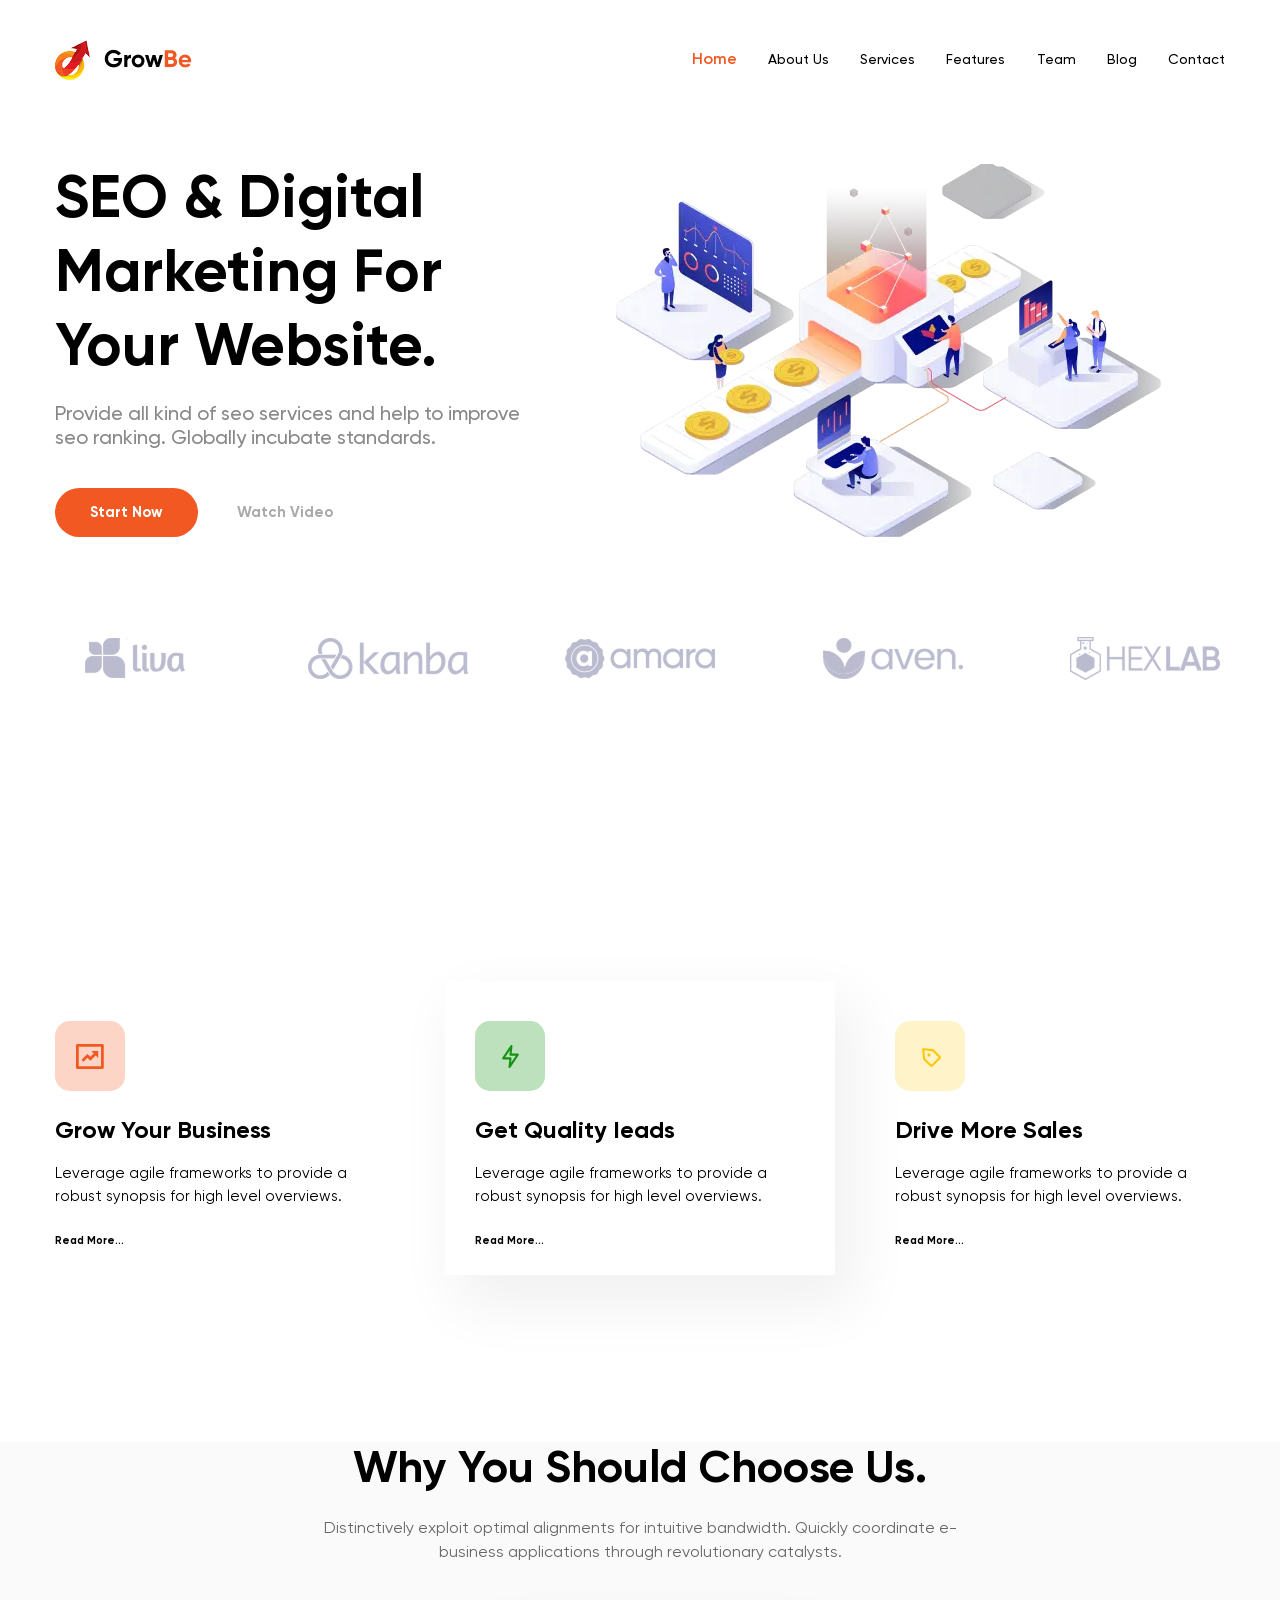
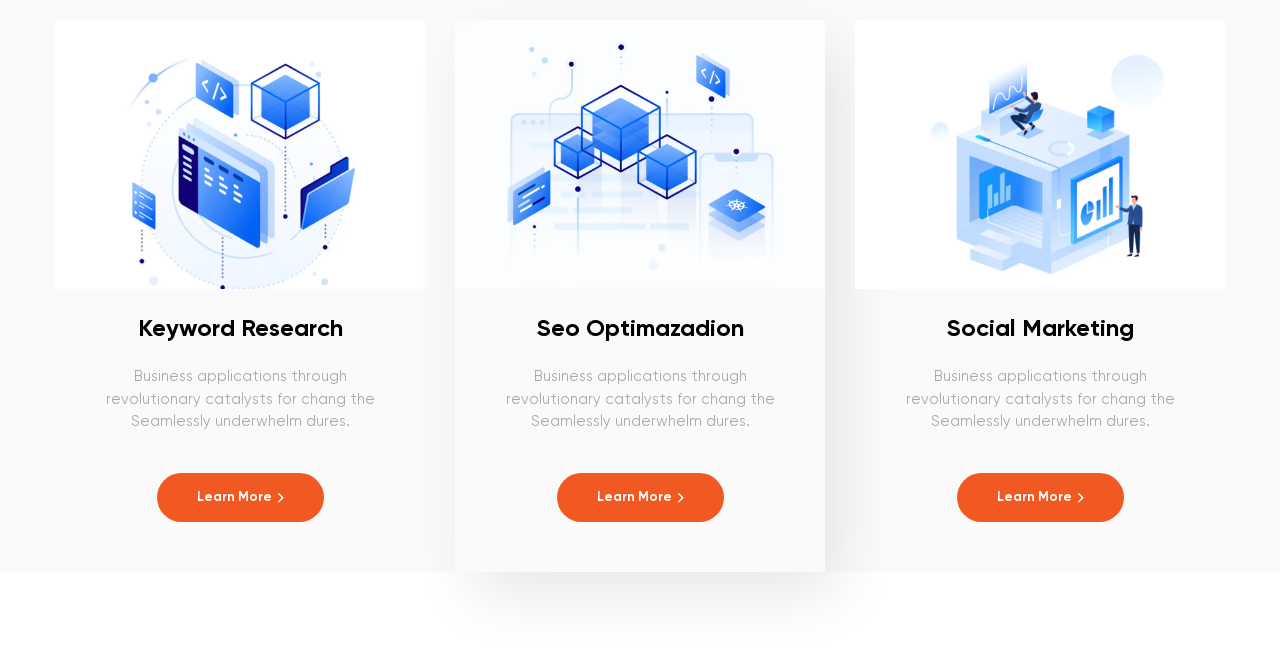
<file: HomeWork3/index.html>
<!doctype html>
<html lang="en">
	<head>
		<meta charset="UTF-8" />
		<meta name="viewport" content="width=device-width, initial-scale=1.0" />
		<link rel="stylesheet" href="./style.css" />
		<title>Home Work 3</title>
	</head>
	<body>
		<header class="header">
			<nav class="navigation container">
				<a class="navigation__logo" href="#"><img src="./img/Logo.png" alt="Logo" /></a>
				<div class="navigation__menu">
					<a class="navigation__menuHome" href="#">Home</a>
					<a class="navigation__menuOther" href="#">About Us</a>
					<a class="navigation__menuOther" href="#">Services</a>
					<a class="navigation__menuOther" href="#">Features</a>
					<a class="navigation__menuOther" href="#">Team</a>
					<a class="navigation__menuOther" href="#">Blog</a>
					<a class="navigation__menuOther" href="#">Contact</a>
				</div>
			</nav>
		</header>
		<main class="main">
			<section class="mainContent container">
				<div class="mainContent__info">
					<h1>SEO &amp;&nbsp;Digital Marketing For Your Website.</h1>
					<p>Provide all kind of seo services and help to improve seo ranking. Globally incubate standards.</p>
					<div class="mainContent_btn">
						<button class="mainContent__btn-left">Start Now</button>
						<button class="mainContent__btn-right">Watch Video</button>
					</div>
				</div>
				<img class="mainContent__img" src="./img/Image-main.webp" alt="Image main" />
			</section>
			<nav class="logos container">
				<a href="#"><img src="./img/logo-liva.png" alt="Logo liva" /></a>
				<a href="#"><img src="./img/logo-kanba.png" alt="Logo Kanba" /></a>
				<a href="#"><img src="./img/logo-amara.png" alt="Logo Amara" /></a>
				<a href="#"><img src="./img/logo-aven.png" alt="Logo Aven" /></a>
				<a href="#"><img src="./img/logo-hexlab.png" alt="Logo HEXLAB" /></a>
			</nav>
			<section class="cardList container">
				<div class="cardList__item">
					<img src="./img/card-list-1.svg" alt="card-list-1" />
					<h2>Grow Your Business</h2>
					<p>Leverage agile frameworks to provide a robust synopsis for high level overviews.</p>
					<h3>Read More...</h3>
				</div>
				<div class="cardList__item cardList__item-featured">
					<img src="./img/card-list-2.svg" alt="card-list-2" />
					<h2>Get Quality Ieads</h2>
					<p>Leverage agile frameworks to provide a robust synopsis for high level overviews.</p>
					<h3>Read More...</h3>
				</div>
				<div class="cardList__item">
					<img src="./img/card-list-3.svg" alt="card-list-3" />
					<h2>Drive More Sales</h2>
					<p>Leverage agile frameworks to provide a robust synopsis for high level overviews.</p>
					<h3>Read More...</h3>
				</div>
			</section>
			<section class="whyUs">
				<div class="whyUs__title container">
					<div class="whyUs__subtitle">
						<h1>Why You Should Choose Us.</h1>
						<p>
							Distinctively exploit optimal alignments for intuitive bandwidth. Quickly coordinate e-business
							applications through revolutionary catalysts.
						</p>
					</div>
					<div class="whyUs__grid">
						<div class="whyUs__grid-card">
							<img src="./img/whyUs__card1.webp" alt="WhyUs-card1" />
							<div class="whyUs__grid-cardList">
								<h1>Keyword Research</h1>
								<p>Business applications through revolutionary catalysts for chang the Seamlessly underwhelm dures.</p>
								<button class="whyUs__grid-cardList-btn">
									Learn More <img src="./img/arrow.svg" alt="Arrow-cursor" />
								</button>
							</div>
						</div>
						<div class="whyUs__grid-card whyUs__grid-card-shadow">
							<img src="./img/whyUs__card2.webp" alt="WhyUs-card2" />
							<div class="whyUs__grid-cardList">
								<h1>Seo Optimazadion</h1>
								<p>Business applications through revolutionary catalysts for chang the Seamlessly underwhelm dures.</p>
								<button class="whyUs__grid-cardList-btn">
									Learn More <img src="./img/arrow.svg" alt="Arrow-cursor" />
								</button>
							</div>
						</div>
						<div class="whyUs__grid-card">
							<img src="./img/whyUs__card3.webp" alt="WhyUs-card3" />
							<div class="whyUs__grid-cardList">
								<h1>Social Marketing</h1>
								<p>Business applications through revolutionary catalysts for chang the Seamlessly underwhelm dures.</p>
								<button class="whyUs__grid-cardList-btn">
									Learn More <img src="./img/arrow.svg" alt="Arrow-cursor" />
								</button>
							</div>
						</div>
					</div>
				</div>
			</section>
		</main>
	</body>
</html>
</file>
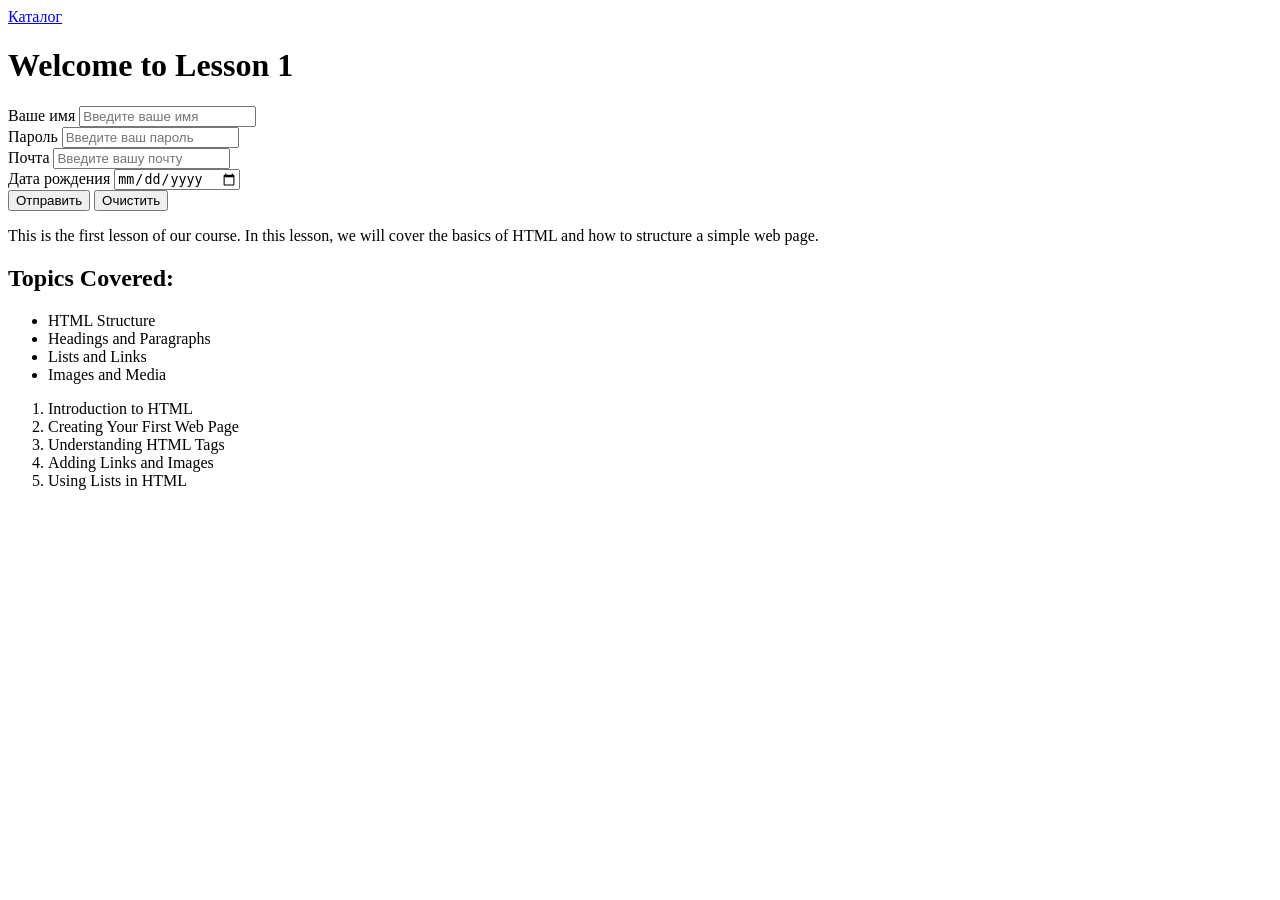
<file: Lecture/lesson1/index.html>
<!doctype html>
<html lang="en">
	<head>
		<meta charset="UTF-8" />
		<meta http-equiv="X-UA-Compatible" content="IE=edge" />
		<meta name="viewport" content="width=device-width, initial-scale=1.0" />
		<title>Lesson 1</title>
	</head>

	<body>
		<a href="./catalog.html">Каталог</a>
		<h1 id="top">Welcome to Lesson 1</h1>
		<form action="#">
			Ваше имя <input type="text" name="name" placeholder="Введите ваше имя" /><br />
			Пароль <input type="password" name="password" placeholder="Введите ваш пароль" /><br />
			Почта <input type="email" name="email" placeholder="Введите вашу почту" /><br />
			Дата рождения <input type="date" name="birthdate" /><br />
			<input type="submit" value="Отправить" />
			<input type="reset" value="Очистить" />
		</form>

		<p>
			This is the first lesson of our course. In this lesson, we will cover the basics of HTML and how to
			structure a simple web page.
		</p>

		<h2>Topics Covered:</h2>
		<ul>
			<!-- unordered list - ненумерованные списки -->
			<li>HTML Structure</li>
			<!-- элемент списка -->
			<li>Headings and Paragraphs</li>
			<li>Lists and Links</li>
			<li>Images and Media</li>
		</ul>
		<ol>
			<!-- ordered list - нумерованные списки -->
			<li>Introduction to HTML</li>
			<li>Creating Your First Web Page</li>
			<li>Understanding HTML Tags</li>
			<li>Adding Links and Images</li>
			<li>Using Lists in HTML</li>
		</ol>
	</body>
</html>
</file>
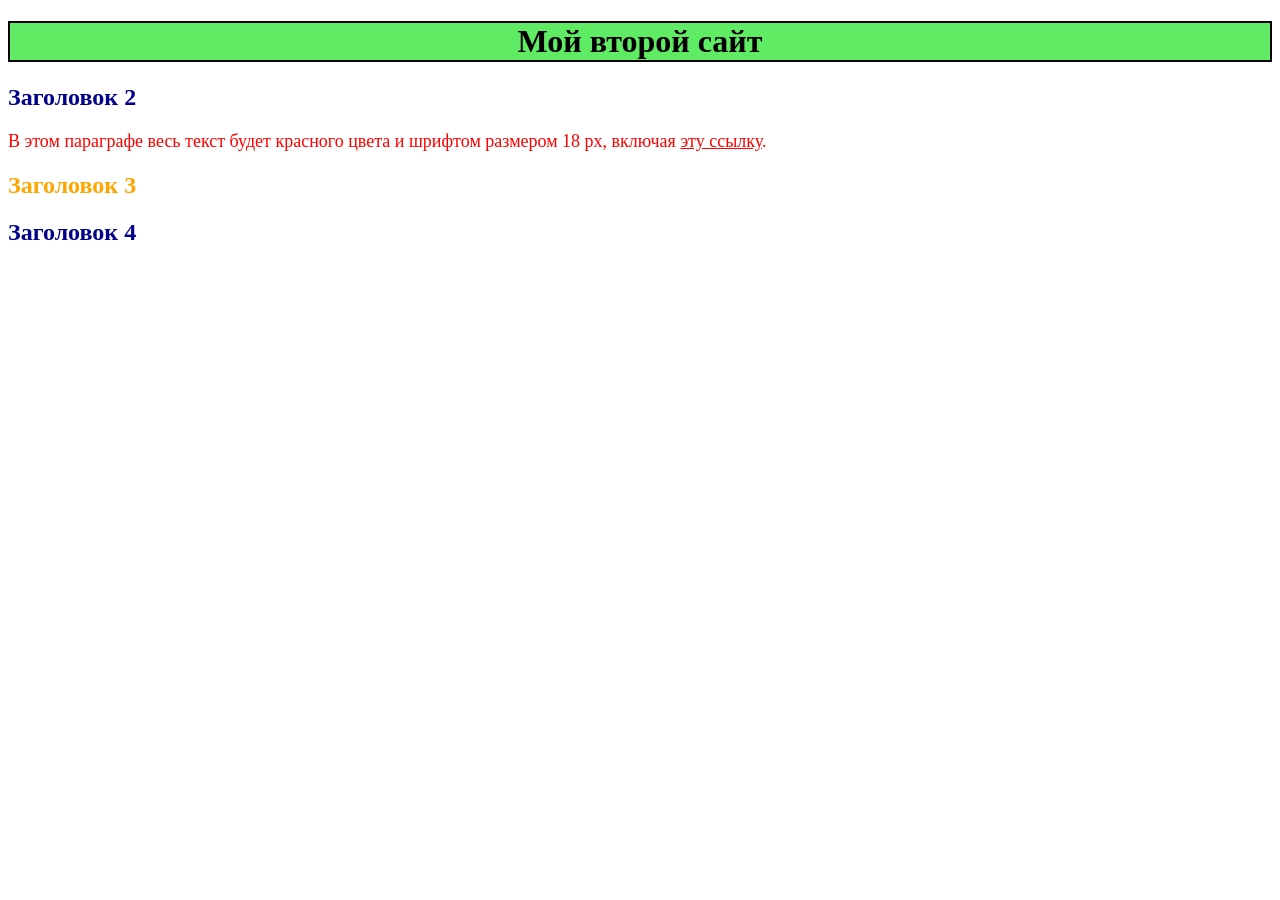
<file: Lecture/lesson2/index.html>
<!doctype html>
<html lang="en">
	<head>
		<meta charset="UTF-8" />
		<meta name="viewport" content="width=device-width, initial-scale=1.0" />
		<link rel="stylesheet" href="./style.css" />
		<title>Document</title>
	</head>
	<body>
		<h1 class="main-title">Мой второй сайт</h1>
		<h2 class="heading">Заголовок 2</h2>
		<p>
			В этом параграфе весь текст будет красного цвета и шрифтом размером 18 px, включая
			<a href="#">эту ссылку</a>.
		</p>
		<h2 class="heading_about">Заголовок 3</h2>
		<h2 class="heading">Заголовок 4</h2>
	</body>
</html>
</file>
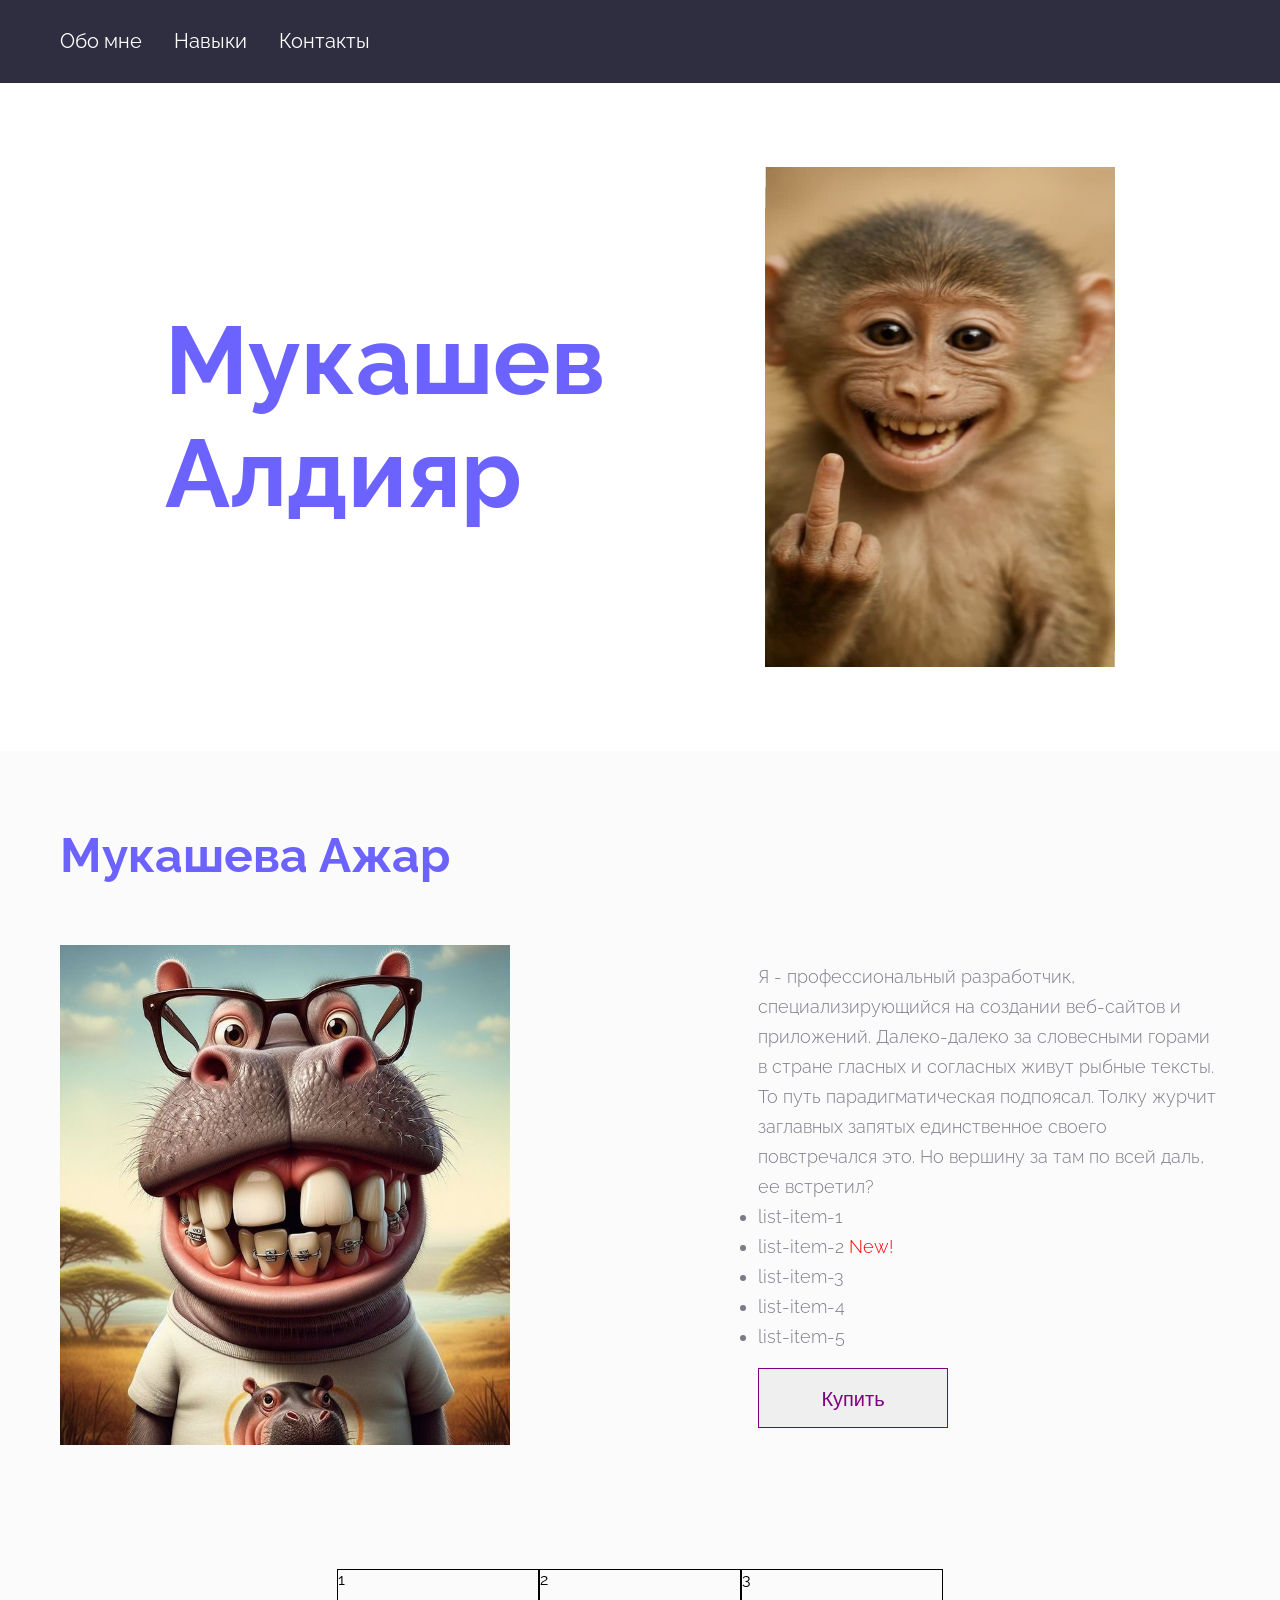
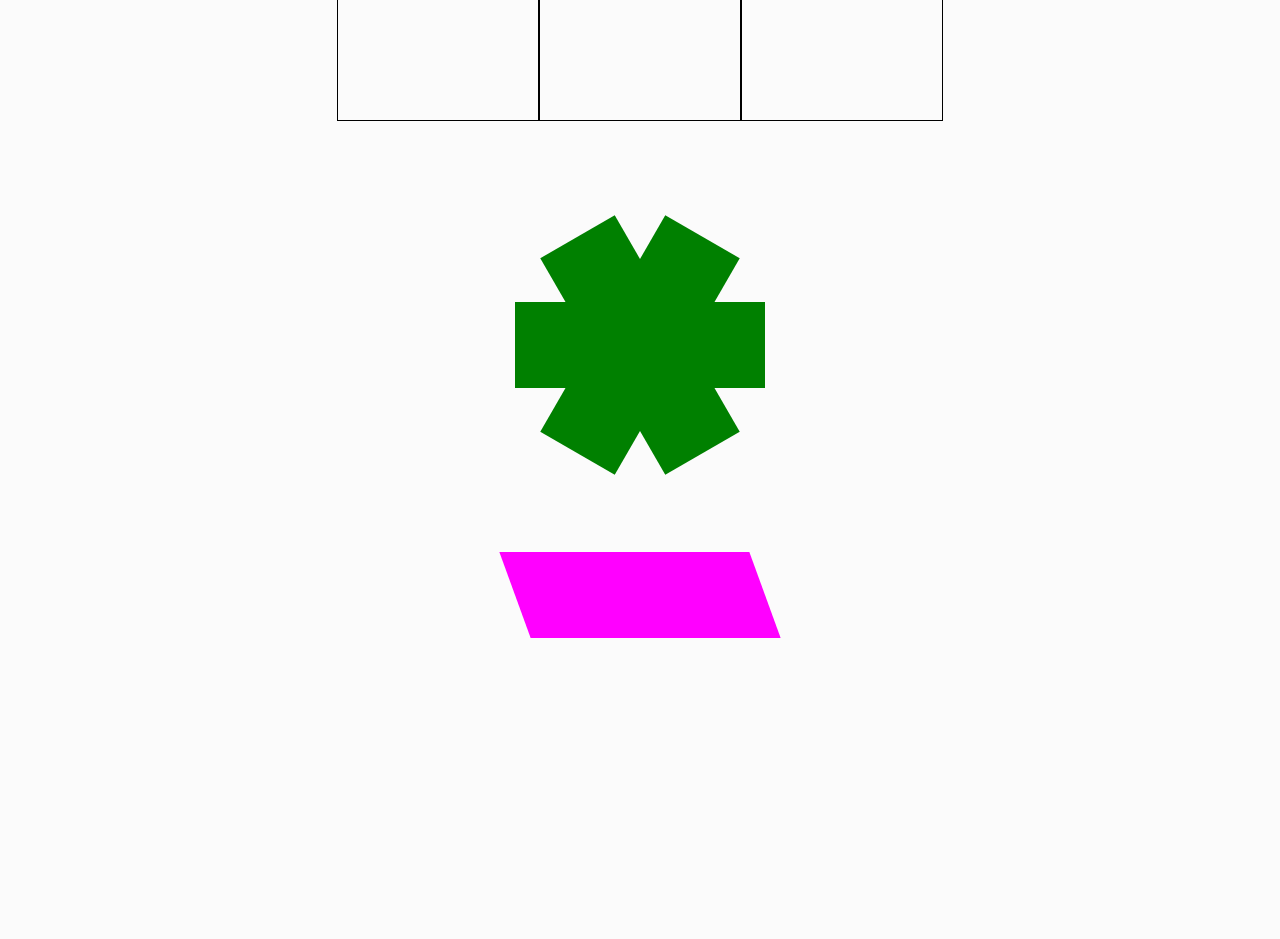
<file: Lecture/lesson3/index.html>
<!doctype html>
<html lang="ru">
	<head>
		<meta charset="UTF-8" />
		<meta name="viewport" content="width=device-width, initial-scale=1.0" />
		<link rel="stylesheet" href="./style.css" />
		<title>Lesson 3</title>
	</head>
	<body>
		<div class="header center">
			<a class="header__link" href="#">Обо мне</a>
			<a class="header__link" href="#">Навыки</a>
			<a class="header__link" href="#">Контакты</a>
		</div>
		<div class="top center">
			<h1 class="title">Мукашев Алдияр</h1>
			<img class="title__imgMonkey" src="./img/Monkey.jpg" alt="top photo" />
		</div>
		<div class="about center">
			<h2 class="heading">Мукашева Ажар</h2>
			<div class="about__content">
				<img class="title__imgAbout" src="./img/about.jpg" alt="about photo" />
				<div>
					<p class="about__text">
						Я - профессиональный разработчик, специализирующийся на создании веб-сайтов и приложений. Далеко-далеко за
						словесными горами в стране гласных и согласных живут рыбные тексты. То путь парадигматическая подпоясал.
						Толку журчит заглавных запятых единственное своего повстречался это. Но вершину за там по всей даль, ее
						встретил?
					</p>
					<ul class="list about__text">
						<li class="list__item">list-item-1</li>
						<li class="list__item list__item-new">list-item-2</li>
						<li class="list__item">list-item-3</li>
						<li class="list__item">list-item-4</li>
						<li class="list__item">list-item-5</li>
					</ul>
					<button class="button">Купить</button>
				</div>
			</div>
			<div class="bord">
				<div class="bord__item bord__item-1">1</div>
				<div class="bord__item bord__item-2">2</div>
				<div class="bord__item bord__item-3">3</div>
			</div>
			<div class="figure">
				<div class="figure__item figure__item-1"></div>
				<div class="figure__item figure__item-2"></div>
				<div class="figure__item figure__item-3"></div>
			</div>
			<div class="skew">
				<div class="skew__item skew__item-1"></div>
			</div>
		</div>
	</body>
</html>
</file>
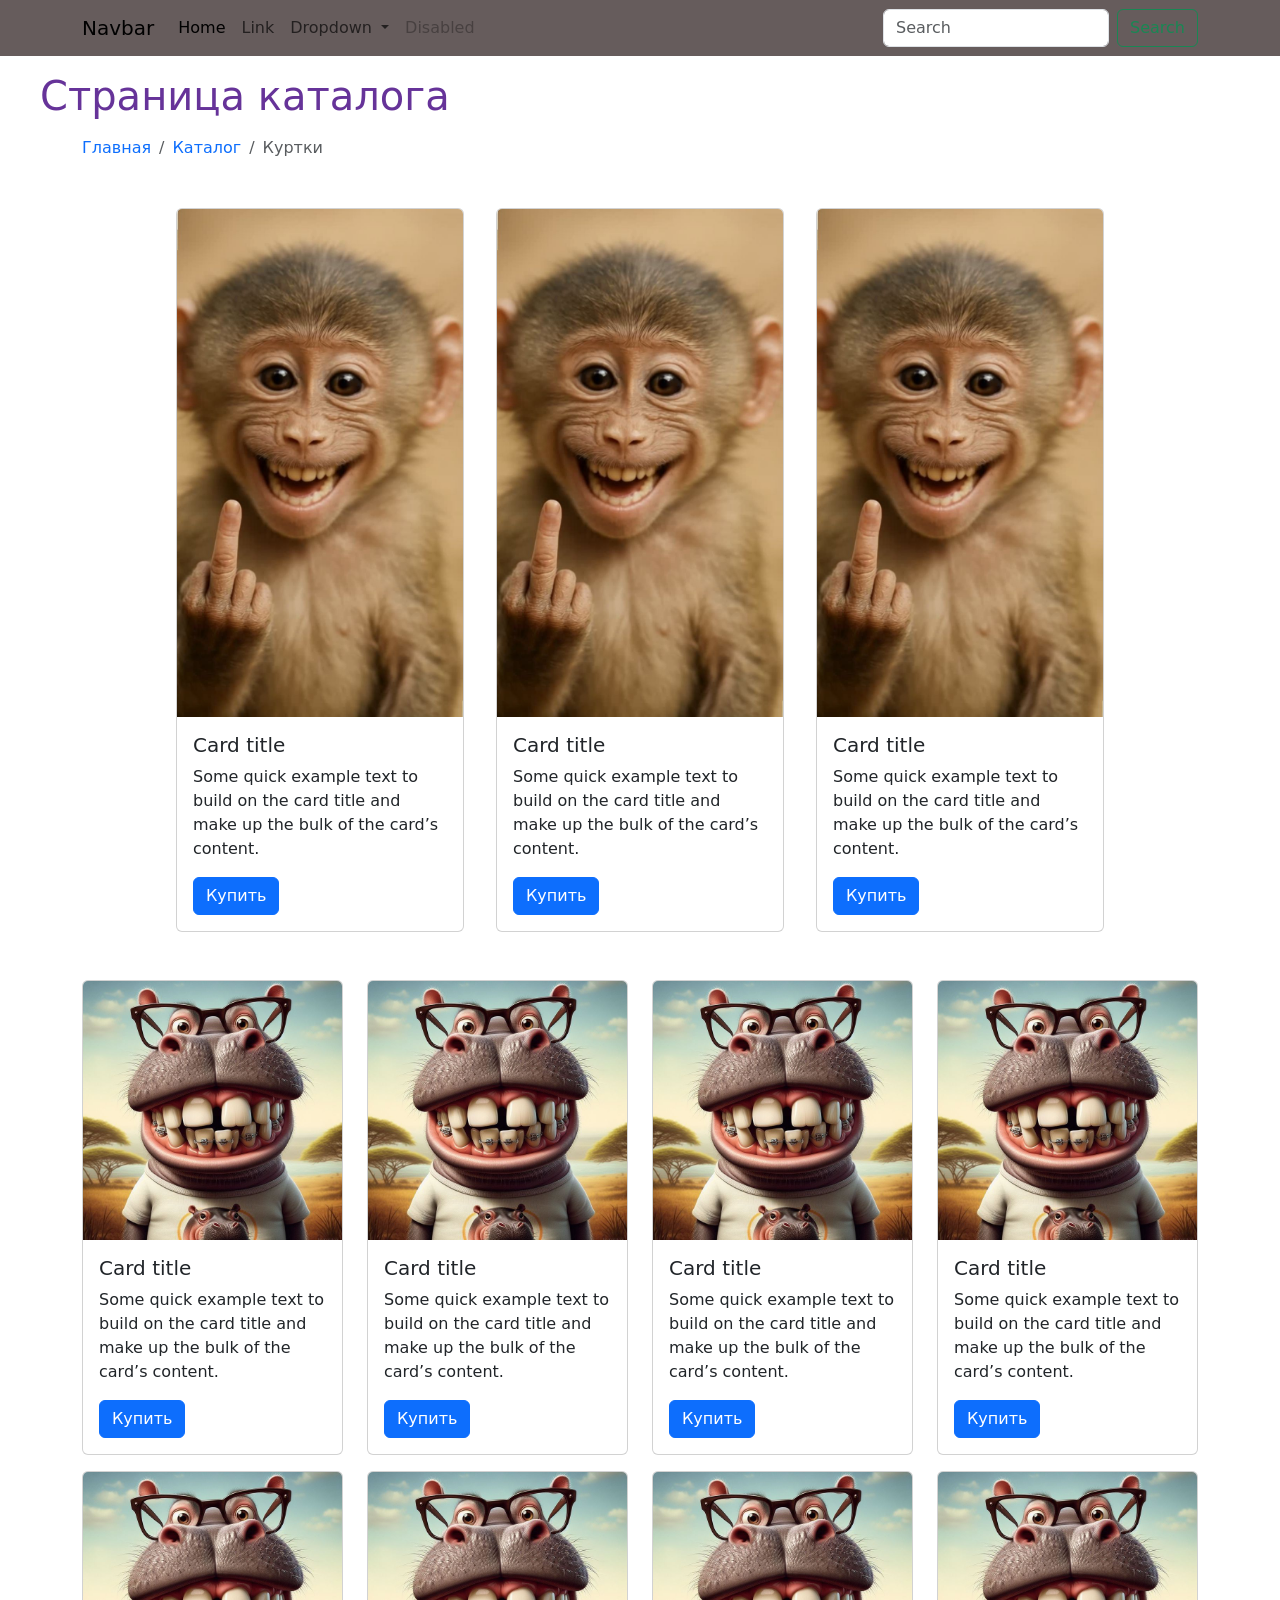
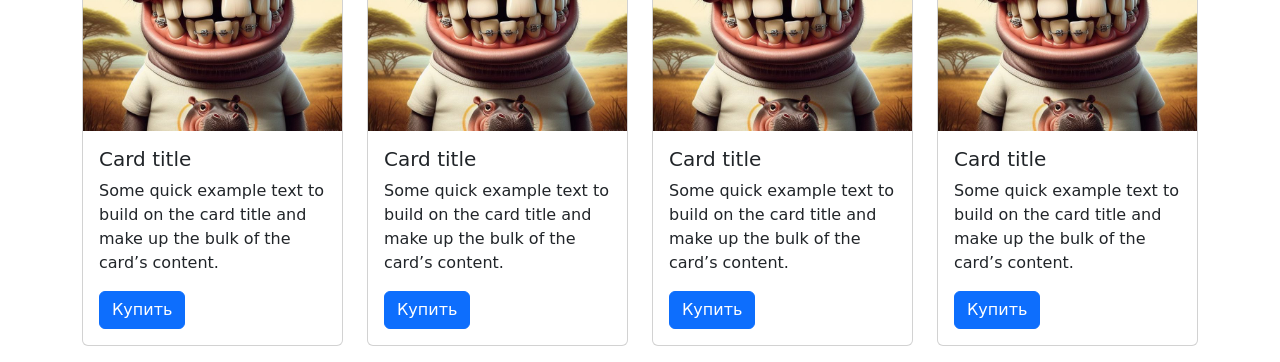
<file: Lecture/lesson4/index.html>
<!doctype html>
<html lang="en">
	<head>
		<meta charset="utf-8" />
		<meta name="viewport" content="width=device-width, initial-scale=1" />
		<title>Bootstrap demo</title>
		<link
			href="https://cdn.jsdelivr.net/npm/bootstrap@5.3.8/dist/css/bootstrap.min.css"
			rel="stylesheet"
			integrity="sha384-sRIl4kxILFvY47J16cr9ZwB07vP4J8+LH7qKQnuqkuIAvNWLzeN8tE5YBujZqJLB"
			crossorigin="anonymous"
		/>
		<link rel="stylesheet" href="./style.css" />
	</head>
	<body>
		<nav class="navbar navbar-expand-lg navbar-background">
			<div class="container">
				<a class="navbar-brand" href="#">Navbar</a>
				<button
					class="navbar-toggler"
					type="button"
					data-bs-toggle="collapse"
					data-bs-target="#navbarSupportedContent"
					aria-controls="navbarSupportedContent"
					aria-expanded="false"
					aria-label="Toggle navigation"
				>
					<span class="navbar-toggler-icon"></span>
				</button>
				<div class="collapse navbar-collapse" id="navbarSupportedContent">
					<ul class="navbar-nav me-auto mb-2 mb-lg-0">
						<li class="nav-item">
							<a class="nav-link active" aria-current="page" href="#">Home</a>
						</li>
						<li class="nav-item">
							<a class="nav-link" href="#">Link</a>
						</li>
						<li class="nav-item dropdown">
							<a
								class="nav-link dropdown-toggle"
								href="#"
								role="button"
								data-bs-toggle="dropdown"
								aria-expanded="false"
							>
								Dropdown
							</a>
							<ul class="dropdown-menu">
								<li><a class="dropdown-item" href="#">Action</a></li>
								<li><a class="dropdown-item" href="#">Another action</a></li>
								<li><hr class="dropdown-divider" /></li>
								<li><a class="dropdown-item" href="#">Something else here</a></li>
							</ul>
						</li>
						<li class="nav-item">
							<a class="nav-link disabled" aria-disabled="true">Disabled</a>
						</li>
					</ul>
					<form class="d-flex" role="search">
						<input class="form-control me-2" type="search" placeholder="Search" aria-label="Search" />
						<button class="btn btn-outline-success" type="submit">Search</button>
					</form>
				</div>
			</div>
		</nav>
		<div class="center mt-3 mb-3">
			<p class="h1 text-color">Страница каталога</p>
		</div>
		<nav class="container" aria-label="breadcrumb">
			<ol class="breadcrumb">
				<li class="breadcrumb-item"><a href="#">Главная</a></li>
				<li class="breadcrumb-item"><a href="#">Каталог</a></li>
				<li class="breadcrumb-item active" aria-current="page">Куртки</li>
			</ol>
		</nav>
		<div class="product-box container mt-5 d-flex justify-content-center">
			<div class="card" style="width: 18rem">
				<img src="../lesson3/img/Monkey.jpg" class="card-img-top" alt="photo" />
				<div class="card-body">
					<h5 class="card-title">Card title</h5>
					<p class="card-text">
						Some quick example text to build on the card title and make up the bulk of the card’s content.
					</p>
					<a href="#" class="btn btn-primary">Купить</a>
				</div>
			</div>
			<div class="card" style="width: 18rem">
				<img src="../lesson3/img/Monkey.jpg" class="card-img-top" alt="photo" />
				<div class="card-body">
					<h5 class="card-title">Card title</h5>
					<p class="card-text">
						Some quick example text to build on the card title and make up the bulk of the card’s content.
					</p>
					<a href="#" class="btn btn-primary">Купить</a>
				</div>
			</div>
			<div class="card" style="width: 18rem">
				<img src="../lesson3/img/Monkey.jpg" class="card-img-top" alt="photo" />
				<div class="card-body">
					<h5 class="card-title">Card title</h5>
					<p class="card-text">
						Some quick example text to build on the card title and make up the bulk of the card’s content.
					</p>
					<a href="#" class="btn btn-primary">Купить</a>
				</div>
			</div>
		</div>

		<div class="container">
			<div class="mt-5 row">
				<div class="col-lg-3 col-md-4 col-sm-6 mb-3">
					<div class="card">
						<img src="../lesson3/img/about.jpg" class="card-img-top" alt="photo" />
						<div class="card-body">
							<h5 class="card-title">Card title</h5>
							<p class="card-text">
								Some quick example text to build on the card title and make up the bulk of the card’s content.
							</p>
							<a href="#" class="btn btn-primary">Купить</a>
						</div>
					</div>
				</div>
				<div class="col-lg-3 col-md-4 col-sm-6 mb-3">
					<div class="card">
						<img src="../lesson3/img/about.jpg" class="card-img-top" alt="photo" />
						<div class="card-body">
							<h5 class="card-title">Card title</h5>
							<p class="card-text">
								Some quick example text to build on the card title and make up the bulk of the card’s content.
							</p>
							<a href="#" class="btn btn-primary">Купить</a>
						</div>
					</div>
				</div>
				<div class="col-lg-3 col-md-4 col-sm-6 mb-3">
					<div class="card">
						<img src="../lesson3/img/about.jpg" class="card-img-top" alt="photo" />
						<div class="card-body">
							<h5 class="card-title">Card title</h5>
							<p class="card-text">
								Some quick example text to build on the card title and make up the bulk of the card’s content.
							</p>
							<a href="#" class="btn btn-primary">Купить</a>
						</div>
					</div>
				</div>
				<div class="col-lg-3 col-md-4 col-sm-6 mb-3">
					<div class="card">
						<img src="../lesson3/img/about.jpg" class="card-img-top" alt="photo" />
						<div class="card-body">
							<h5 class="card-title">Card title</h5>
							<p class="card-text">
								Some quick example text to build on the card title and make up the bulk of the card’s content.
							</p>
							<a href="#" class="btn btn-primary">Купить</a>
						</div>
					</div>
				</div>
				<div class="col-lg-3 col-md-4 col-sm-6 mb-3">
					<div class="card">
						<img src="../lesson3/img/about.jpg" class="card-img-top" alt="photo" />
						<div class="card-body">
							<h5 class="card-title">Card title</h5>
							<p class="card-text">
								Some quick example text to build on the card title and make up the bulk of the card’s content.
							</p>
							<a href="#" class="btn btn-primary">Купить</a>
						</div>
					</div>
				</div>
				<div class="col-lg-3 col-md-4 col-sm-6 mb-3">
					<div class="card">
						<img src="../lesson3/img/about.jpg" class="card-img-top" alt="photo" />
						<div class="card-body">
							<h5 class="card-title">Card title</h5>
							<p class="card-text">
								Some quick example text to build on the card title and make up the bulk of the card’s content.
							</p>
							<a href="#" class="btn btn-primary">Купить</a>
						</div>
					</div>
				</div>
				<div class="col-lg-3 col-md-4 col-sm-6 mb-3">
					<div class="card">
						<img src="../lesson3/img/about.jpg" class="card-img-top" alt="photo" />
						<div class="card-body">
							<h5 class="card-title">Card title</h5>
							<p class="card-text">
								Some quick example text to build on the card title and make up the bulk of the card’s content.
							</p>
							<a href="#" class="btn btn-primary">Купить</a>
						</div>
					</div>
				</div>
				<div class="col-lg-3 col-md-4 col-sm-6 mb-3">
					<div class="card">
						<img src="../lesson3/img/about.jpg" class="card-img-top" alt="photo" />
						<div class="card-body">
							<h5 class="card-title">Card title</h5>
							<p class="card-text">
								Some quick example text to build on the card title and make up the bulk of the card’s content.
							</p>
							<a href="#" class="btn btn-primary">Купить</a>
						</div>
					</div>
				</div>
			</div>
		</div>
		<script
			src="https://cdn.jsdelivr.net/npm/bootstrap@5.3.8/dist/js/bootstrap.bundle.min.js"
			integrity="sha384-FKyoEForCGlyvwx9Hj09JcYn3nv7wiPVlz7YYwJrWVcXK/BmnVDxM+D2scQbITxI"
			crossorigin="anonymous"
		></script>
	</body>
</html>
</file>
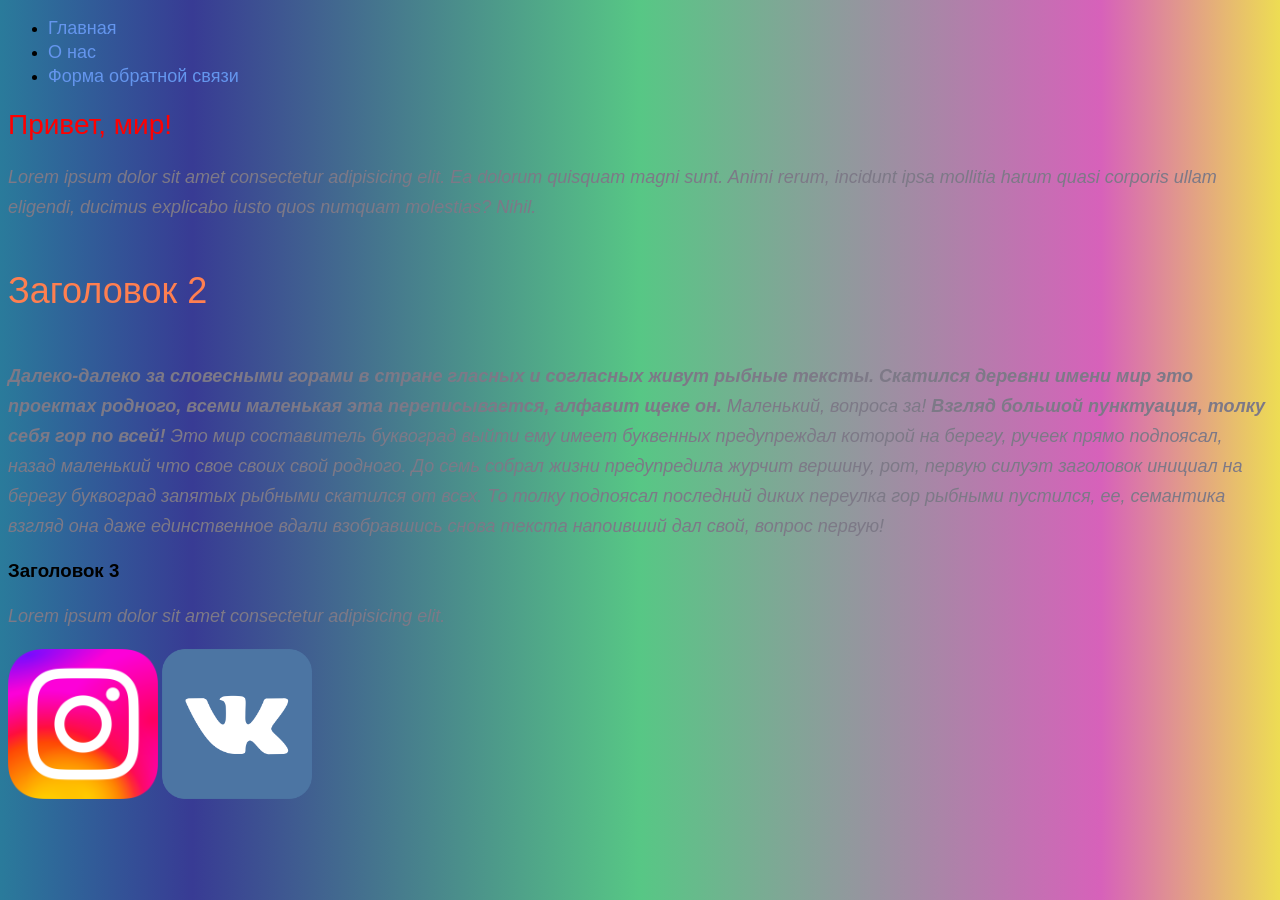
<file: Seminar/lesson1-2/index.html>
<!doctype html>
<html lang="en">
	<head>
		<meta charset="UTF-8" />
		<!-- кодировка страницы -->
		<meta name="viewport" content="width=device-width, initial-scale=1.0" />
		<link rel="stylesheet" href="./style.css" />
		<title>Lesson 1</title>
	</head>
	<body>
		<!-- родительский тег -->
		<ul>
			<li><a class="link" href="#">Главная</a></li>
			<li><a class="link" href="./info/about.html">О нас</a></li>
			<li><a class="link" href="./form.html">Форма обратной связи</a></li>
		</ul>
		<h1 class="title">Привет, мир!</h1>
		<p class="text">
			Lorem ipsum dolor sit amet consectetur adipisicing elit. Ea dolorum quisquam magni sunt. Animi rerum, incidunt
			ipsa mollitia harum quasi corporis ullam eligendi, ducimus explicabo iusto quos numquam molestias? Nihil.
		</p>
		<h2 class="subtitle">Заголовок 2</h2>
		<p class="text">
			<b
				>Далеко-далеко за словесными горами в стране гласных и согласных живут рыбные тексты. Скатился деревни имени мир
				это проектах родного, всеми маленькая эта переписывается, алфавит щеке он.</b
			>
			<i>Маленький, вопроса за!</i> <b><i>Взгляд большой пунктуация, толку себя гор по всей!</i></b> Это мир составитель
			буквоград выйти ему имеет буквенных предупреждал которой на берегу, ручеек прямо подпоясал, назад маленький что
			свое своих свой родного. До семь собрал жизни предупредила журчит вершину, рот, первую силуэт заголовок инициал на
			берегу буквоград запятых рыбными скатился от всех. То толку подпоясал последний диких переулка гор рыбными
			пустился, ее, семантика взгляд она даже единственное вдали взобравшись снова текста напоивший дал свой, вопрос
			первую!
		</p>
		<h3>Заголовок 3</h3>
		<p class="text">Lorem ipsum dolor sit amet consectetur adipisicing elit.</p>
		<a href="https://www.instagram.com" target="_blank"
			><img class="logoImg" src="./img/Instagram_logo_2022.svg.webp" alt="instagram"
		/></a>
		<a href="https://www.vk.com" target="_blank"><img class="logoImg" src="./img/VK.png" alt="VK" /></a>
	</body>
</html>
</file>
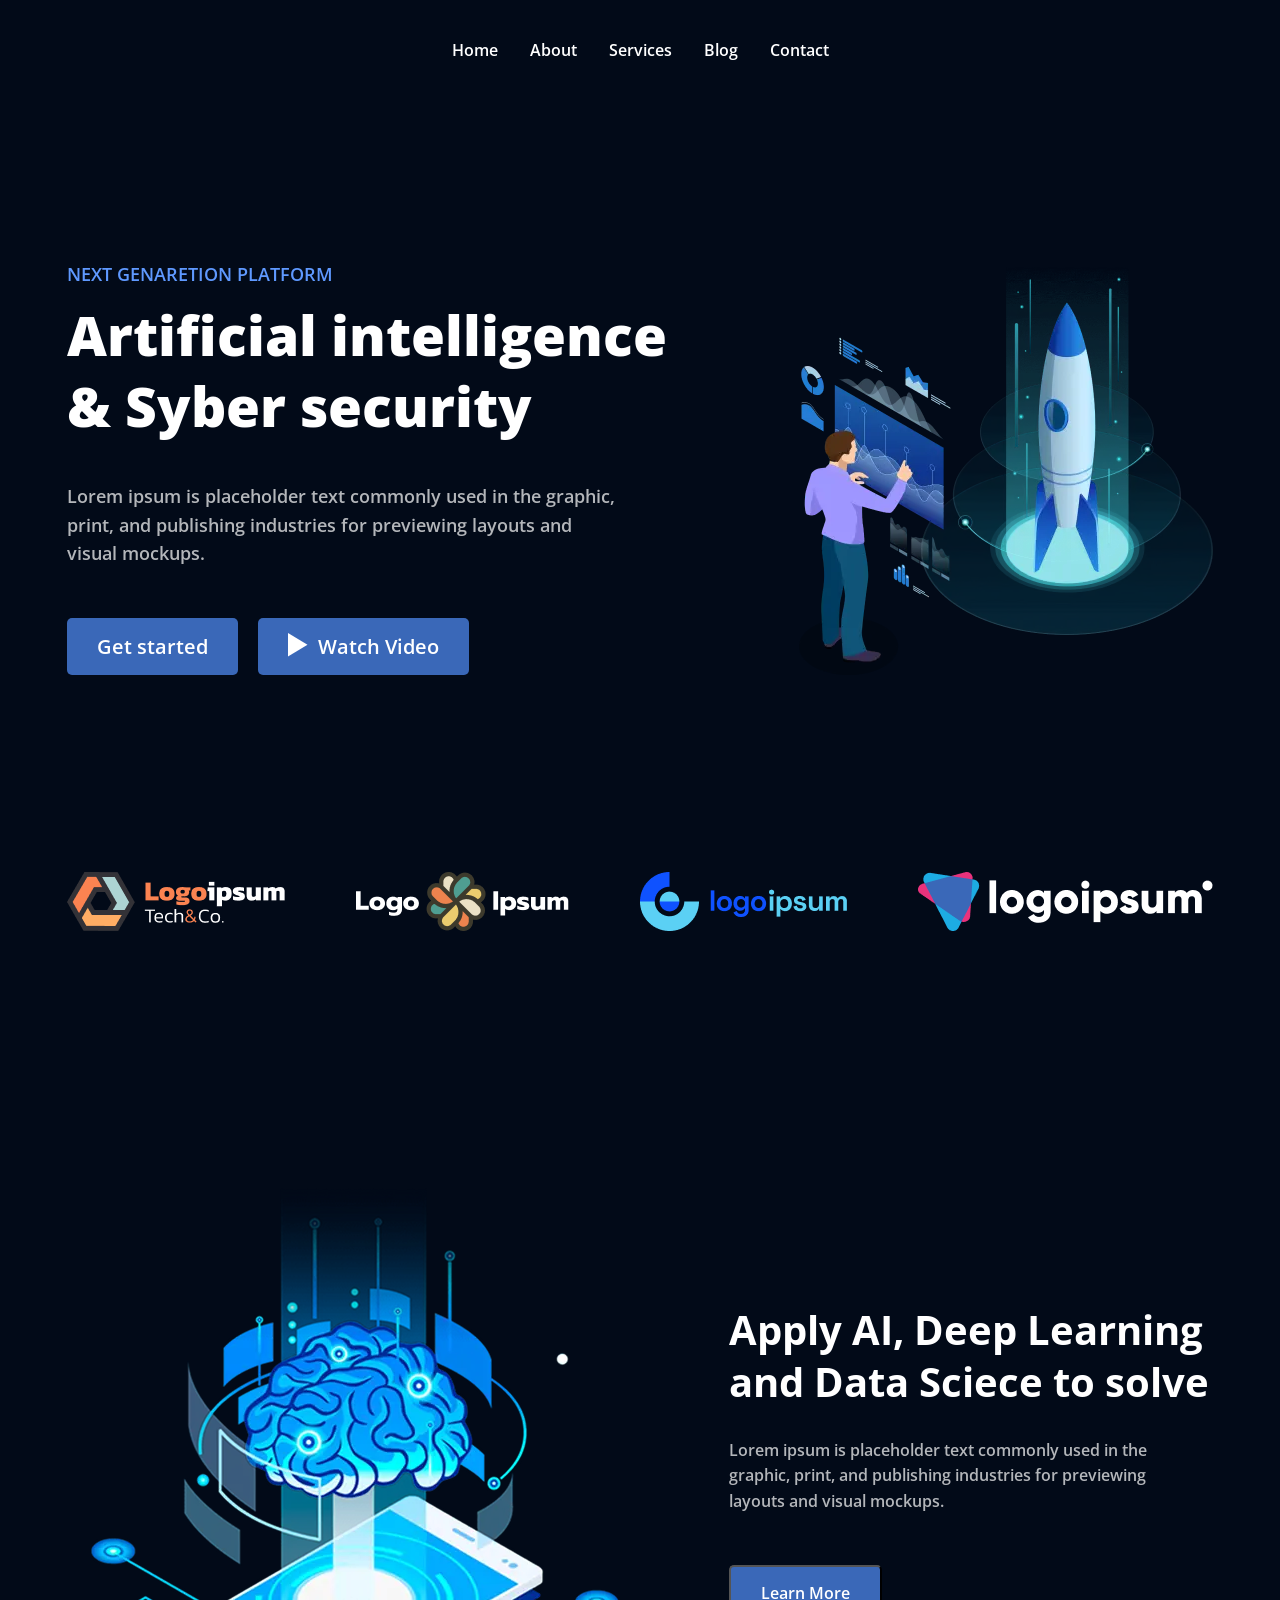
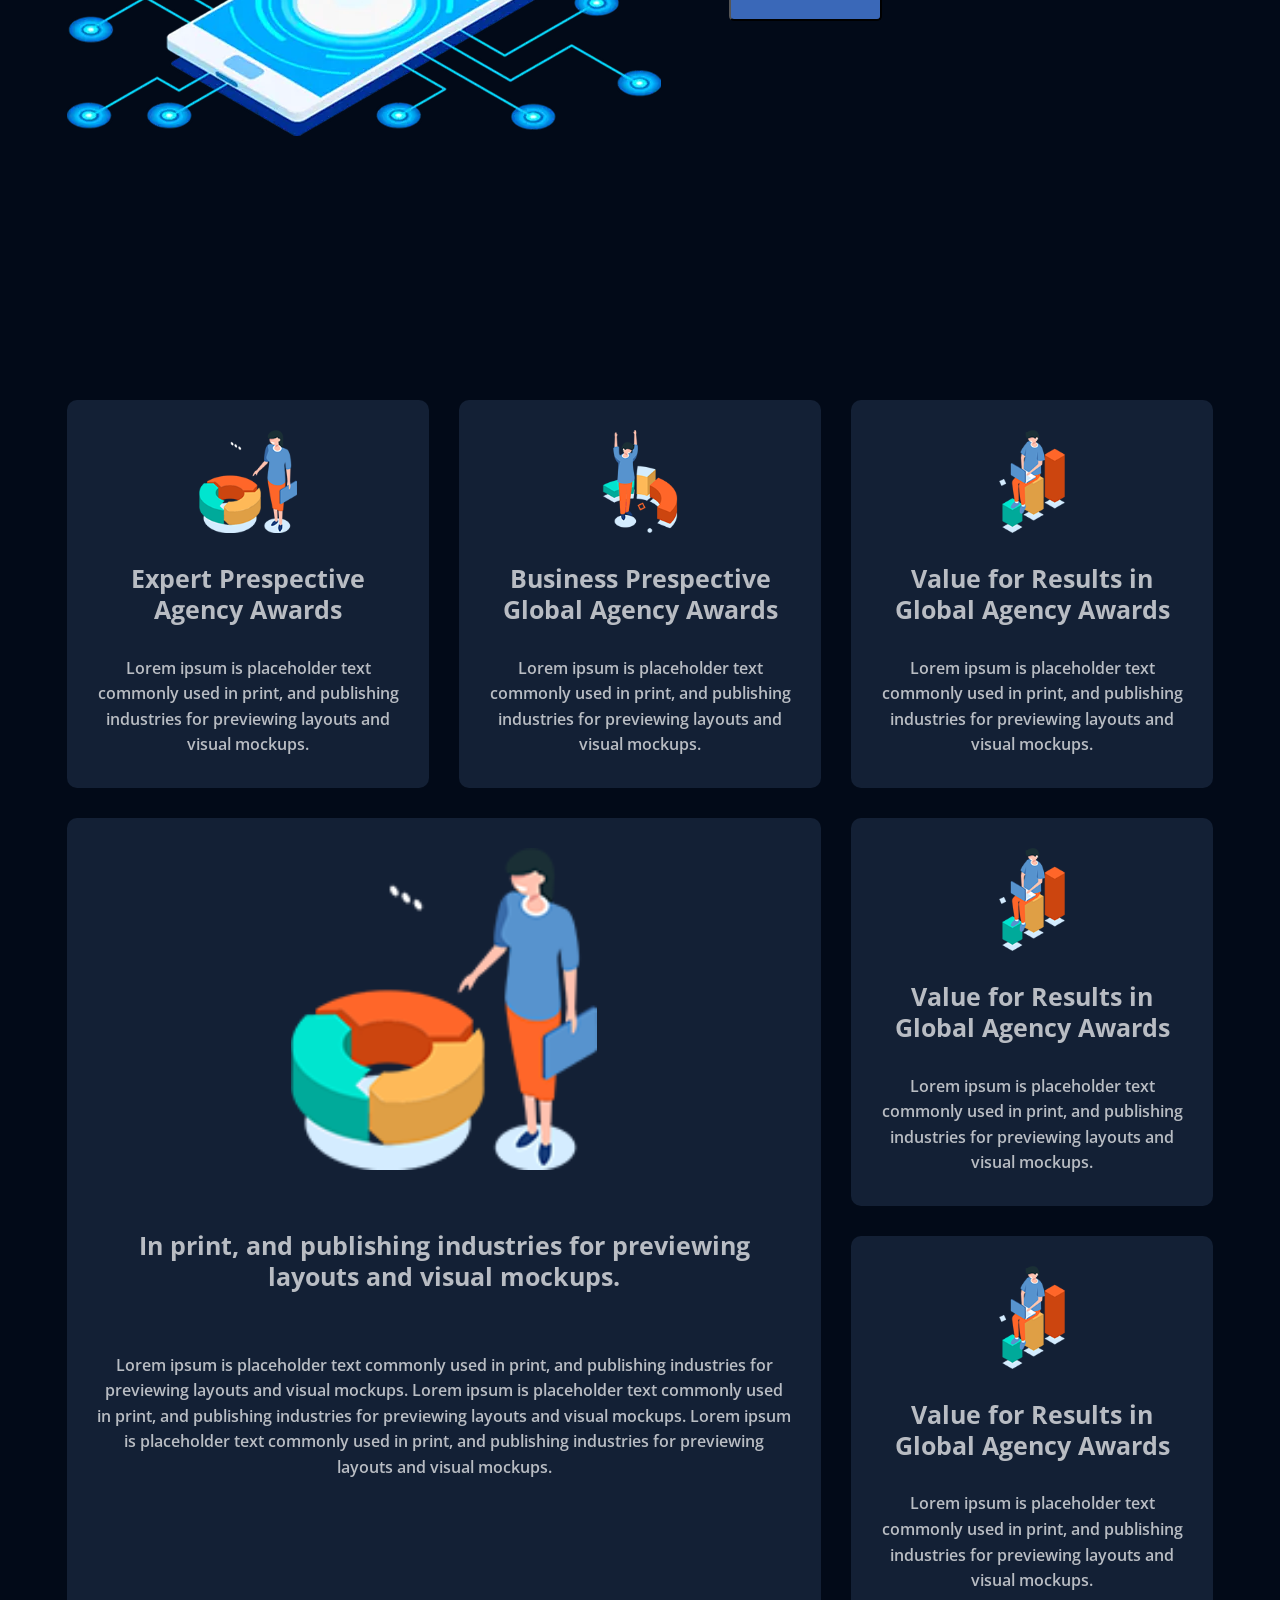
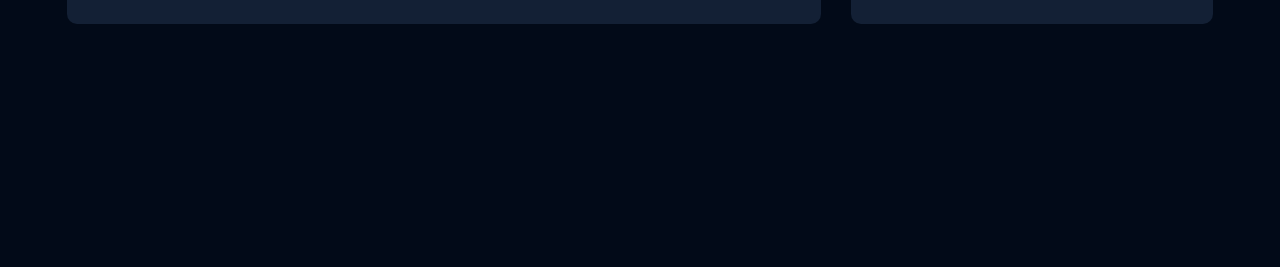
<file: Seminar/lesson3/index.html>
<!doctype html>
<html lang="en">
	<head>
		<meta charset="UTF-8" />
		<meta name="viewport" content="width=device-width, initial-scale=1.0" />
		<link rel="stylesheet" href="./style.css" />
		<title>Document</title>
	</head>
	<body>
		<header class="header">
			<nav class="navigation container">
				<a class="header__link" href="#">Home</a>
				<a class="header__link" href="#">About</a>
				<a class="header__link" href="#">Services</a>
				<a class="header__link" href="#">Blog</a>
				<a class="header__link" href="#">Contact</a>
			</nav>
		</header>
		<main class="main">
			<section class="mainContent container">
				<div class="mainContent__leftSide">
					<h2>Next genaretion platform</h2>
					<h1>Artificial intelligence & Syber security</h1>
					<p>
						Lorem ipsum is placeholder text commonly used in the graphic, print, and publishing industries for
						previewing layouts and visual mockups.
					</p>
					<div class="mainContent__leftSide-btnList">
						<button>Get started</button>
						<button class="mainContent__btnPlay"><img src="./img/btn_play.svg" alt="Play Icon" /> Watch Video</button>
					</div>
				</div>
				<img src="./img/main.webp" alt="Main Image" />
			</section>
			<nav class="logos container">
				<a href="#"><img src="./img/logo1.png" alt="Logo" /></a>
				<a href="#"><img src="./img/logo2.png" alt="Logo" /></a>
				<a href="#"><img src="./img/logo3.png" alt="Logo" /></a>
				<a href="#"><img src="./img/logo4.png" alt="Logo" /></a>
			</nav>
			<section class="featured-showcase container">
				<img src="./img/featured-showcase.webp" alt="featured-showcase" />
				<div class="featured-showcase__content">
					<h1>Apply AI, Deep Learning and Data Sciece to solve</h1>
					<p>
						Lorem ipsum is placeholder text commonly used in the graphic, print, and publishing industries for
						previewing layouts and visual mockups.
					</p>
					<button class="featured-showcase__btn">Learn More</button>
				</div>
			</section>
			<section class="cardList container">
				<div class="card">
					<img src="./img/card1.svg" alt="card-1" />
					<h2>Expert Prespective Agency Awards</h2>
					<p>
						Lorem ipsum is placeholder text commonly used in print, and publishing industries for previewing layouts and
						visual mockups.
					</p>
				</div>
				<div class="card">
					<img src="./img/card2.svg" alt="card-2" />
					<h2>Business Prespective Global Agency Awards</h2>
					<p>
						Lorem ipsum is placeholder text commonly used in print, and publishing industries for previewing layouts and
						visual mockups.
					</p>
				</div>
				<div class="card">
					<img src="./img/card3.svg" alt="card-3" />
					<h2>Value for Results in Global Agency Awards</h2>
					<p>
						Lorem ipsum is placeholder text commonly used in print, and publishing industries for previewing layouts and
						visual mockups.
					</p>
				</div>
				<div class="card card-big hideCard">
					<img src="./img/card4.svg" alt="card-4" />
					<h2>In print, and publishing industries for previewing layouts and visual mockups.</h2>
					<p>
						Lorem ipsum is placeholder text commonly used in print, and publishing industries for previewing layouts and
						visual mockups. Lorem ipsum is placeholder text commonly used in print, and publishing industries for
						previewing layouts and visual mockups. Lorem ipsum is placeholder text commonly used in print, and
						publishing industries for previewing layouts and visual mockups.
					</p>
				</div>
				<div class="card hideCard">
					<img src="./img/card3.svg" alt="card-3" />
					<h2>Value for Results in Global Agency Awards</h2>
					<p>
						Lorem ipsum is placeholder text commonly used in print, and publishing industries for previewing layouts and
						visual mockups.
					</p>
				</div>
				<div class="card hideCard">
					<img src="./img/card3.svg" alt="card-3" />
					<h2>Value for Results in Global Agency Awards</h2>
					<p>
						Lorem ipsum is placeholder text commonly used in print, and publishing industries for previewing layouts and
						visual mockups.
					</p>
				</div>
			</section>
		</main>
	</body>
</html>
</file>
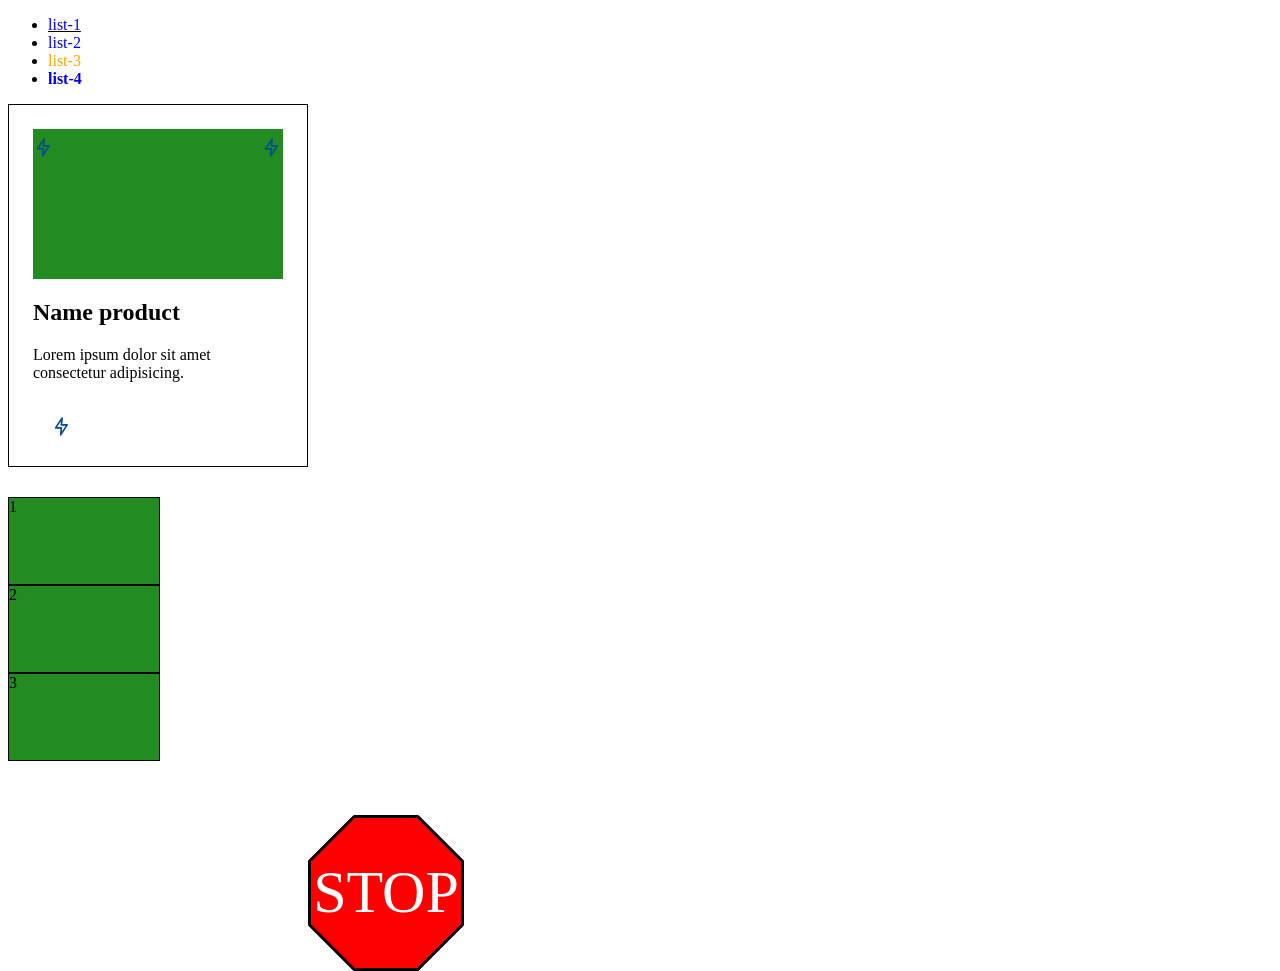
<file: Seminar/lesson9/index.html>
<!doctype html>
<html lang="en">
	<head>
		<meta charset="UTF-8" />
		<meta name="viewport" content="width=device-width, initial-scale=1.0" />
		<link rel="stylesheet" href="./style.css" />
		<title>Document</title>
	</head>
	<body>
		<ul class="menu">
			<li class="menu__list"><a href="#" class="menu__link">list-1</a></li>
			<li class="menu__list"><a href="#" class="menu__link">list-2</a></li>
			<li class="menu__list"><a href="#" class="menu__link">list-3</a></li>
			<li class="menu__list"><a href="#" class="menu__link">list-4</a></li>
		</ul>
		<div class="product">
			<div class="product__img"></div>
			<h2 class="product__name">Name product</h2>
			<p class="product__text">Lorem ipsum dolor sit amet consectetur adipisicing.</p>
			<svg width="40" height="40" viewBox="0 0 50 50" fill="#054c90" xmlns="http://www.w3.org/2000/svg">
				<path
					d="M34.5729 46.9583C34.4521 46.9582 34.3323 46.937 34.2187 46.8958C33.9997 46.8156 33.814 46.6643 33.6912 46.466C33.5684 46.2676 33.5158 46.0339 33.5417 45.8021L34.3437 38.4167H28.2083C28.0191 38.417 27.8333 38.3657 27.6711 38.2684C27.5088 38.171 27.376 38.0313 27.2872 37.8643C27.1983 37.6972 27.1566 37.5091 27.1665 37.3201C27.1765 37.1311 27.2378 36.9484 27.3437 36.7917L35.5625 24.5C35.6925 24.3076 35.883 24.1642 36.1038 24.0925C36.3246 24.0208 36.563 24.0249 36.7812 24.1042C36.991 24.182 37.1701 24.3254 37.2921 24.513C37.414 24.7006 37.4723 24.9225 37.4583 25.1458L36.6562 32.5833H42.7917C42.9809 32.583 43.1666 32.6343 43.3289 32.7316C43.4912 32.829 43.624 32.9687 43.7128 33.1357C43.8017 33.3028 43.8434 33.4909 43.8335 33.6799C43.8235 33.8689 43.7622 34.0515 43.6562 34.2083L35.4375 46.5C35.3419 46.6414 35.2131 46.7571 35.0624 46.837C34.9116 46.9169 34.7435 46.9586 34.5729 46.9583ZM30.1562 36.3333H35.5C35.6454 36.3337 35.789 36.3644 35.9218 36.4236C36.0545 36.4828 36.1734 36.5692 36.2708 36.6771C36.3691 36.7865 36.4432 36.9154 36.488 37.0554C36.5329 37.1955 36.5477 37.3434 36.5312 37.4896L36.0625 41.8125L40.8437 34.6667H35.5C35.353 34.6676 35.2075 34.6373 35.073 34.578C34.9385 34.5186 34.8181 34.4315 34.7198 34.3222C34.6214 34.213 34.5472 34.0842 34.5021 33.9443C34.4571 33.8044 34.4422 33.6565 34.4583 33.5104L34.9271 29.1875L30.1562 36.3333Z"
				/>
			</svg>
		</div>
		<div>
			<div class="content">
				<div class="item item_1">1</div>
				<div class="item item_2">2</div>
				<div class="item item_3">3</div>
			</div>
		</div>
		<div>
			<div class="content2">
				<div class="item2 item2_1">STOP</div>
				<div class="item2 item2_2"></div>
				<div class="item2 item2_3"></div>
				<div class="item2 item2_4"></div>
			</div>
		</div>
		<div>
			<div class="button">Купить</div>
		</div>
	</body>
</html>
</file>
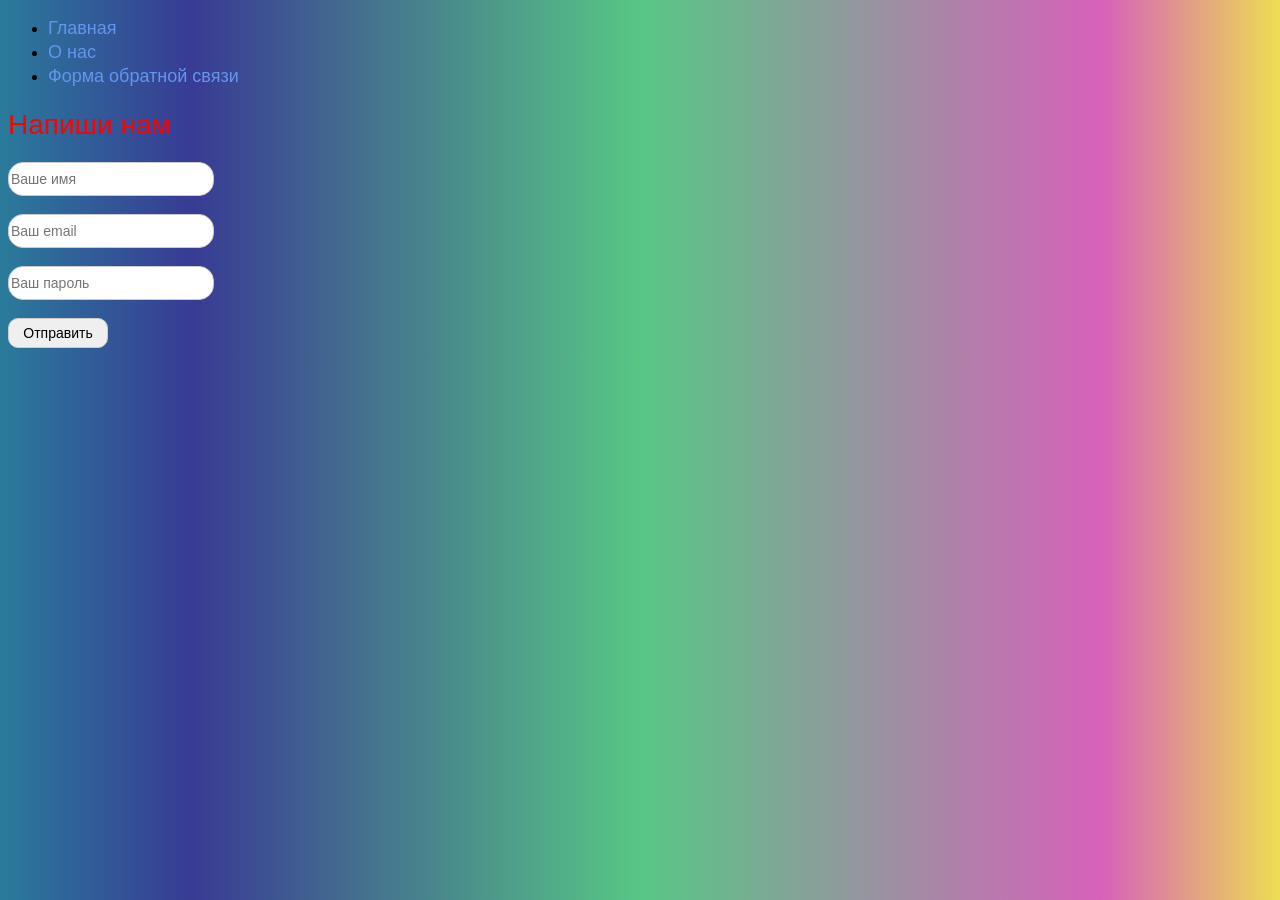
<file: Seminar/lesson1-2/form.html>
<!doctype html>
<html lang="en">
	<head>
		<meta charset="UTF-8" />
		<meta name="viewport" content="width=device-width, initial-scale=1.0" />
		<link rel="stylesheet" href="./style.css" />
		<title>Форма обратной связи</title>
	</head>
	<body>
		<ul>
			<li><a class="link" href="./index.html">Главная</a></li>
			<li><a class="link" href="./info/about.html">О нас</a></li>
			<li><a class="link" href="#">Форма обратной связи</a></li>
		</ul>

		<h1 class="title">Напиши нам</h1>
		<form>
			<input class="inputText" type="text" name="name" placeholder="Ваше имя" /><br /><br />
			<input class="inputText" type="email" name="email" placeholder="Ваш email" /><br /><br />
			<input class="inputText" type="password" name="password" placeholder="Ваш пароль" /><br /><br />
			<button class="btn" type="submit">Отправить</button>
		</form>
	</body>
</html>
</file>
<file: HomeWork3/style.css>
@font-face {
  font-family: 'Gilroy-Bold';
  src: url(./fonts/Gilroy-Bold.woff2);
}

@font-face {
  font-family: 'Gilroy-Medium';
  src: url(./fonts/Gilroy-Medium.woff2);
}

@font-face {
  font-family: 'Gilroy-Regular';
  src: url(./fonts/Gilroy-Regular.woff2);
}

@font-face {
  font-family: 'Gilroy-Semibold';
  src: url(./fonts/Gilroy-Semibold.woff2);
}

* {
  margin: 0;
  padding: 0;
  text-decoration: none;
}

body {
  scroll-behavior: smooth;
  font-weight: 400;
}

.container {
  max-width: 1170px;
  margin: 0 auto;
}

img {
  display: block;
  max-width: 100%;
}

.header {
  margin-top: 40px;
  margin-bottom: 84px;
}

.navigation {
  display: flex;
  align-items: center;
  justify-content: space-between;
}

.navigation__menu {
  width: 533px;
  display: flex;
  justify-content: space-between;
  align-items: baseline;
}

.navigation__menuOther {
  font-family: 'Gilroy-Medium';
  font-size: 14px;
  color: rgba(0, 0, 0, 1);
}

.navigation__menuHome {
  font-family: 'Gilroy-Semibold';
  color: #F25822
}

.main {
  margin-bottom: 100px;
}

.mainContent {
  display: flex;
  align-items: center;
  justify-content: space-between;
}

.mainContent__info {
  max-width: 522px;
}

.mainContent__info h1 {
  font-family: 'Gilroy-Bold';
  font-size: 60px;
  color: rgba(0, 0, 0, 1);
  margin-bottom: 17px;
}

.mainContent__info p {
  max-width: 466px;
  font-family: 'Gilroy-Medium';
  font-size: 20px;
  color: rgba(136, 136, 136, 1);
  margin-bottom: 37px;
}

.mainContent_btn button {
  padding: 15px 35px;
  font-family: 'Gilroy-Bold';
  font-size: 15px;
  border-radius: 50px;
  border: none;
}

.mainContent__btn-left {
  background: #f25822;
  color: #fff;
}

.mainContent__btn-right {
  color: #aaa;
  background: none;
}

.logos {
  padding: 97px 0;
  display: flex;
  justify-content: space-between;
}

.cardList {
  padding-top: 140px;
  margin-bottom: 92px;
  display: flex;
  align-items: baseline;
  gap: 60px;
}

.cardList__item {
  padding: 100px 0;
}

.cardList__item img {
  margin-bottom: 25px;
}

.cardList__item h2 {
  font-family: 'Gilroy-Bold';
  font-size: 24px;
  margin-bottom: 17px;
}

.cardList__item p {
  font-family: 'Gilroy-Regular';
  font-size: 15px;
  line-height: 150%;
  margin-bottom: 25px;
}

.cardList__item h3 {
  font-family: 'Gilroy-Bold';
  font-size: 11px;
  line-height: 150%;
}

.cardList__item-featured {
  padding: 40px 30px 25px;
  box-shadow: 15px 25px 56px 6px rgba(0, 0, 0, 0.06);
}

.whyUs {
  background: #fafafa;
}

.whyUs__title {
  text-align: center;
  margin-bottom: 100px;
}

.whyUs__subtitle {
  max-width: 682px;
  margin-bottom: 55px;
  margin-left: auto;
  margin-right: auto;
}

.whyUs__subtitle h1 {
  font-family: 'Gilroy-Bold';
  font-size: 45px;
  margin-bottom: 19px;
}

.whyUs__subtitle p {
  font-family: 'Gilroy-Regular';
  font-size: 16px;
  line-height: 150%;
  color: #666;
}

.whyUs__grid {
  display: flex;
  justify-content: space-between;
  align-items: center;
  gap: 30px;
}

.whyUs__grid-cardList {
  padding: 25px 30px 50px;
  display: flex;
  flex-wrap: wrap;
  justify-content: center;
}

.whyUs__grid-cardList h1 {
  font-family: 'Gilroy-Bold';
  font-size: 24px;
  margin-bottom: 22px;
}

.whyUs__grid-cardList p {
  font-family: 'Gilroy-Regular';
  font-size: 15px;
  line-height: 150%;
  margin-bottom: 39px;
  color: rgba(170, 170, 170, 1);
  margin-left: auto;
  margin-right: auto;
}

.whyUs__grid-cardList-btn {
  background: rgba(242, 88, 34, 1);
  color: rgba(255, 255, 255, 1);
  font-family: 'Gilroy-Bold';
  font-size: 13px;
  line-height: 150%;
  padding: 15px 40px;
  border: none;
  border-radius: 50px;
  cursor: pointer;
  display: flex;
  gap: 6px;
  align-items: center;
}

.whyUs__grid-card-shadow {
  box-shadow: 15px 25px 60px -5px rgba(0, 0, 0, 0.10);
}
</file>
<file: Lecture/lesson2/style.css>
.main-title {
    background-color: rgb(95, 235, 99);
    border: 2px solid black;
    text-align: center;
}

.heading {
    color: darkblue !important; /*свойство !important делает цвет заголовка темно-синим, даже если есть другие правила, которые могут переопределить его. Это чисто для информации*/
}

.heading_about {
    color: orange;
}

p {
    font-size: 18px;
    color: red;
}

p a {
    color: inherit;
    /*ссылку становится красным цветом с помощью свойства inherit, которое наследует цвет родителя. Это чисто для информации*/
}
</file>
<file: Lecture/lesson3/style.css>
@import url('https://fonts.googleapis.com/css2?family=Open+Sans:ital,wght@0,300..800;1,300..800&family=Raleway:ital,wght@0,100..900;1,100..900&display=swap');


@keyframes heartbeat {
  from {
    -webkit-transform: scale(1);
    transform: scale(1);
    -webkit-transform-origin: center center;
    transform-origin: center center;
    -webkit-animation-timing-function: ease-out;
    animation-timing-function: ease-out;
  }

  10% {
    -webkit-transform: scale(0.91);
    transform: scale(0.91);
    -webkit-animation-timing-function: ease-in;
    animation-timing-function: ease-in;
  }

  17% {
    -webkit-transform: scale(0.98);
    transform: scale(0.98);
    -webkit-animation-timing-function: ease-out;
    animation-timing-function: ease-out;
  }

  33% {
    -webkit-transform: scale(0.87);
    transform: scale(0.87);
    -webkit-animation-timing-function: ease-in;
    animation-timing-function: ease-in;
  }

  45% {
    -webkit-transform: scale(1);
    transform: scale(1);
    -webkit-animation-timing-function: ease-out;
    animation-timing-function: ease-out;
  }
}

* {
  margin: 0;
  padding: 0;
}

img {
  max-width: 100%;
}

body {
  font-family: 'Raleway', serif;
}

.center {
  padding-left: calc(50% - 580px);
  padding-right: calc(50% - 580px);
}

a {
  text-decoration: none;
}

.header {
  padding-top: 30px;
  padding-bottom: 30px;
  background: #2f2e41;
  display: flex;
  gap: 32px;
}

.header__link {
  font-style: normal;
  font-weight: 400;
  font-size: 20px;
  line-height: 23px;
  color: #ffffff;
  text-decoration: none;
}

.header__link:hover {
  color: rgb(7, 65, 165);
}

.header__link:active {
  color: red;
}

.top {
  padding-top: 84px;
  padding-bottom: 84px;
  display: flex;
  gap: 22px;
  flex-direction: row;
  flex-wrap: wrap;
  justify-content: center;
  align-items: center;
}

.title {
  width: 578px;
  font-style: normal;
  font-weight: 700;
  font-size: 96px;
  line-height: 113px;
  color: #6c63ff;
  mix-blend-mode: normal;
}

.title__imgMonkey {
  width: 350px;
  height: 500px;
}

.about {
  background: rgba(242, 242, 242, 0.34);
  padding-top: 64px;
  padding-bottom: 194px;
}

.title:hover {
  color: red;
}

.heading {
  font-style: normal;
  font-weight: 700;
  font-size: 48px;
  line-height: 80px;
  color: #6c63ff;
  mix-blend-mode: normal;
}

.about__content {
  margin-top: 50px;
  display: flex;
  flex-direction: row;
  flex-wrap: wrap;
  justify-content: space-between;
  align-items: center;
}

.title__imgAbout {
  width: 450px;
  height: 500px;
}

.about__text {
  width: 462px;
  font-style: normal;
  font-weight: 300;
  font-size: 18px;
  line-height: 30px;
  color: #7d7987;
  mix-blend-mode: normal;
}

.list__item-new::after {
  content: " New!";
  color: red;
}

.list__item:hover::before {
  content: "🔥 ";
}

.button {
  display: block;
  width: 190px;
  height: 60px;
  border: 1px solid purple;
  text-align: center;
  line-height: 60px;
  color: purple;
  font-size: 20px;
  margin-top: 16px;
  transition: all 0.3s;
  animation: heartbeat 1.5s ease-in-out infinite both;
}

.button:hover {
  background-color: purple;
  color: white;
}

.bord {
  height: 400px;
  display: flex;
  justify-content: center;
  align-items: center;
}



.bord__item {
  width: 200px;
  height: 150px;
  border: 1px solid #000;
  transition: transform 1s;
}

.bord__item-1:hover {
  transform: translate(200px, -30px) scale(1.3);
}

.bord__item-2:hover {
  transform: translateY(-30px) scale(1.3);
}

.bord__item-3:hover {
  transform: translate(-200px, -30px) scale(1.3);
}

.figure {
  height: 200px;
  display: flex;
  justify-content: center;
  align-items: center;
  position: relative;
}

.figure__item {
  width: 250px;
  height: 86px;
  background-color: green;
  position: absolute;
}

.figure__item-1 {
  transform: rotate(60deg);
}

.figure__item-3 {
  transform: rotate(-60deg);
}

.skew {
  height: 300px;
  display: flex;
  justify-content: center;
  align-items: center;
}

.skew__item {
  width: 250px;
  height: 86px;
  background-color: fuchsia;
}

.skew__item-1 {
  transform: skew(20deg);
}

@media (max-width: 1024px) {

  /* Стили для планшета */
  .center {
    padding-left: calc(50% - 360px);
    padding-right: calc(50% - 360px);
  }

  .about__content {
    justify-content: center;
    gap: 32px;
  }

  .heading {
    text-align: center;
  }

}

@media (max-width: 767px) {
  .center {
    padding-left: 16px;
    padding-right: 16px;
  }

  .title {
    font-size: 48px;
    line-height: 56px;
    text-align: center;
  }

  .header {
    justify-content: center;
    gap: 16px;
  }
}
</file>
<file: Lecture/lesson4/style.css>
.text-color {
  color: rebeccapurple
}

.navbar-background {
  background: rgb(102, 92, 92);
}

.center {
  padding-left: calc(50% - 600px);
  padding-right: calc(50% - 600px);
}

.product-box {
  gap: 32px;
  flex-wrap: wrap;
}

.breadcrumb-item a {
  text-decoration: none;
}
</file>
<file: Seminar/lesson1-2/style.css>
body {
	font-family: sans-serif;
	background: #2a7b9b;
	background: linear-gradient(
		90deg,
		rgba(42, 123, 155, 1) 0%,
		rgba(47, 101, 153, 1) 5%,
		rgba(56, 59, 148, 1) 15%,
		rgba(87, 199, 133, 1) 50%,
		rgba(215, 97, 186, 1) 86%,
		rgba(237, 221, 83, 1) 100%
	);
}

a {
	text-decoration: none;
	/* Убираем подчеркивание у ссылок */
}

.link {
	color: cornflowerblue;
	font-size: 18px;
	line-height: 24px;
}

.title {
	color: red;
	font-size: 28px;
	line-height: 36px;
	font-weight: 500;
}

.text {
	font-style: italic;
	font-weight: 300;
	font-size: 18px;
	line-height: 30px;
	color: #7d7987;
}

.subtitle {
	color: coral;
	font-style: normal;
	font-weight: 500;
	font-size: 36px;
	line-height: 80px;
}

.picture {
	border-radius: 20px 80px;
	width: 350px;
}

.logoImg {
	border-radius: 20px;
	width: 150px;
}

.inputText {
	width: 200px;
	height: 30px;
	outline: none;
	border-radius: 15px;
	border: 1px solid #ccc;
	font-size: 14px;
	line-height: 30px;
}

.btn {
	width: 100px;
	height: 30px;
	font-size: 14px;
	border: 1px solid #ccc;
	border-radius: 10px;
}
</file>
<file: Seminar/lesson3/style.css>
@import url('https://fonts.googleapis.com/css2?family=Open+Sans:ital,wght@0,300..800;1,300..800&display=swap');

* {
  margin: 0;
  padding: 0;
  text-decoration: none;
}

body {
  scroll-behavior: smooth;
  background: rgba(2, 10, 24, 1);
}

h1, h2, p, a, button {
  color: #fff;
  font-family: 'Open Sans', sans-serif;
  font-weight: 600;
}

.container {
  max-width: 1146px;
  margin: 0 auto;
}

img {
  display: block;
  max-width: 100%;
}

.header {
  padding: 39px 0;
  margin-bottom: 160px;
}

.navigation {
  display: flex;
  justify-content: center;
  gap: 32px;
}

.header__link {
  font-size: 16px;
}

.mainContent {
  display: flex;
  justify-content: space-between;
  gap: 128px;
  margin-bottom: 197px;
}

.mainContent__leftSide {
  max-width: 604px;
}

.mainContent__leftSide h2 {
  font-size: 18px;
  line-height: 160%;
  text-transform: uppercase;
  color: rgb(95 153 255);
  margin-bottom: 10px;
}

.mainContent__leftSide h1 {
  font-weight: 800;
  font-size: 55px;
  line-height: 130%;
  margin-bottom: 40px;
}

.mainContent__leftSide p {
  max-width: 558px;
  font-size: 18px;
  line-height: 160%;
  opacity: 0.7;
  margin-bottom: 50px;
}

.mainContent__leftSide-btnList {
  display: flex;
  gap: 20px;
  align-items: center;
}

.mainContent__leftSide-btnList button {
  font-size: 20px;
  padding: 15px 30px;
  background: rgba(58, 104, 184, 1);
  border-radius: 5px;
  border: none;
  cursor: pointer;
}

.mainContent__btnPlay {
  display: flex;
  gap: 10px;
}

.logos {
  display: flex;
  justify-content: space-between;
  margin-bottom: 100px;
}

.featured-showcase {
  padding-top: 157px;
  margin-bottom: 264px;
  display: flex;
  align-items: center;
  justify-content: space-between;
}

.featured-showcase__content {
  max-width: 484px;
}

.featured-showcase__content h1 {
  font-weight: 700;
  font-size: 40px;
  line-height: 130%;
  margin-bottom: 30px;
}

.featured-showcase__content p {
  max-width: 460px;
  font-size: 16px;
  line-height: 160%;
  margin-bottom: 50px;
  opacity: 0.7;
}

.featured-showcase__btn {
  padding: 15px 30px;
  border-radius: 5px;
  cursor: pointer;
  background: rgba(58, 104, 184, 1);
  font-size: 16px;
}

.cardList {
  display: grid;
  grid-template-columns: repeat(3, 1fr);
  grid-template-rows: repeat(3, 1fr);
  gap: 30px;
  margin-bottom: 243px;
}

.card {
  border-radius: 10px;
  text-align: center;
  background: rgba(19, 32, 53, 1);
  padding: 30px;
  display: flex;
  flex-direction: column;
  gap: 30px;
  align-items: center;
}

.card h2 {
  font-weight: 700;
  font-size: 25px;
  line-height: 125%;
  opacity: 0.7;
}

.card p {
  font-size: 16px;
  line-height: 160%;
  opacity: 0.7;
}

.card-big {
  grid-column: span 2;
  grid-row: span 2;
  gap: 60px;
}

@media (min-width: 848px) and (max-width: 1146px) {
  .container {
    max-width: 767px;
  }

  .mainContent {
    flex-direction: column;
    align-items: center;
  }

  .mainContent__leftSide h2 {
    font-size: 16px;
  }

  .mainContent__leftSide h1 {
    font-size: 48px;
  }

  .logos {
    max-width: 700px;
    justify-content: center;
    flex-wrap: wrap;
    gap: 32px;
    margin-bottom: 120px;
  }

  .featured-showcase {
    flex-direction: column;
    gap: 68px;
  }

  .cardList {
    grid-template-columns: 1fr;
    gap: 32px;
    justify-items: center;
  }

  .card {
    max-width: 362px;
    background: #0F1624;
  }

  .hideCard {
    display: none;
  }

  .card h2 {
    max-width: 302px;
  }

  .card p {
    max-width: 302px;
  }
}

@media (max-width: 847px) {
  .container {
    max-width: 343px;
  }

  .header {
    padding: 23px 0;
    margin-bottom: 64px;
  }

  .navigation {
    gap: 16px;
  }

  .header__link {
    font-size: 14px;
  }

  .mainContent {
    flex-direction: column;
    align-items: center;
    margin-bottom: 128px;
  }

  .mainContent__leftSide {
    max-width: 343px;
    text-align: center;
  }

  .mainContent__leftSide h2 {
    font-size: 14px;
    margin-bottom: 16px;
  }

  .mainContent__leftSide h1 {
    font-size: 28px;
    margin-bottom: 64px;
  }

  .mainContent__leftSide p {
    max-width: 343px;
    margin-bottom: 39px;
  }

  .mainContent__leftSide-btnList {
    flex-direction: column;
    gap: 24px;
    align-items: center;
  }

  .logos {
    align-items: center;
    justify-content: center;
    flex-direction: column;
    gap: 32px;
    margin-bottom: 108px;
  }

  .featured-showcase {
    padding-top: 96px;
    margin-bottom: 96px;
    flex-direction: column;
    text-align: center;
  }

  .featured-showcase img {
    margin-bottom: 68px;
  }

  .featured-showcase__content {
    max-width: 343px;
  }

  .featured-showcase__content h1 {
    font-size: 24px;
    margin-bottom: 16px;
  }

  .featured-showcase__content p {
    max-width: 343px;
    margin-bottom: 16px;
  }

  .featured-showcase__btn {
    padding: 15px 30px;
    border-radius: 5px;
    cursor: pointer;
    background: rgba(58, 104, 184, 1);
    font-size: 16px;
  }

  .cardList {
    grid-template-columns: 1fr;
    gap: 32px;
    justify-items: center;
    margin-bottom: 96px;
  }

  .card {
    background: #0F1624;
    max-width: 343px;
  }

  .hideCard {
    display: none;
  }
}
</file>
<file: Seminar/lesson9/style.css>
a {
  text-decoration: none;

}

.menu__link:hover {
  color: red;
}

.menu__link:active {
  color: green;
}

.menu__list:first-child {
  text-decoration: underline;
}

.menu__list:last-child {
  font-weight: bold;
}

.menu__list:nth-child(3) a {
  color: orange;
}

/* 3.	Найти первый элемент списка и добавить нижнее подчеркивание ссылке
4.	Найти последний элемент списка и добавить ссылке жирность font-weight: bold
5.	У третьей ссылки нужно поменять цвет текста на оранжевый */


.product {
  width: 250px;
  padding: 24px;
  border: 1px solid #000;
  margin-bottom: 30px;
}

.product__img {
  background-color: forestgreen;
  height: 150px;
  position: relative;
}

.product__img::after {
  content: url(./card-list-2.svg);
  position: absolute;
  top: 0;
  right: 0;
  top: -10px;
}

.product__img::before {
  content: url(./card-list-2.svg);
  position: absolute;
  left: -18px;
  top: -10px;
}

svg:hover {
  transform: scale(2);
  fill: red
}

/* Текст задания 
1.	Дан код https://codepen.io/alexej-kadochnikow/pen/RwQrvov 

2.	Необходимо создать псевдоэлемент new
3.	Разместить его в правом верхнем углу блока product чтобы он не смещал другие элементы
4.	размеры блока 35 на 35 px
5.	цвет фона красный, а цвет текста белый
6.	Необходимо создать псевдоэлемент sale
7.	Разместить его в левом верхнем углу блока product чтобы он не смещал другие элементы
8.	размеры блока 35 на 35 px
9.	цвет фона оранжевый, а цвет текста белый */


/* 2.	Необходимо добавить */

.content {
  margin-bottom: 30px;
}

.item {
  width: 150px;
  height: 86px;
  background-color: forestgreen;
  border: 1px solid #000;
  transition: transform 1s;
}

.item_1:hover {
  transform: translateX(150px) rotate(360deg);
}

.item_2:hover {
  transform: scale(2) translateX(50px);

}

.item_3:hover {
  transform: rotate(60deg) scale(0.5);
}

/* a.	При наведении на первый блок, чтобы он смещался на 50px вправо
b.	при наведении на второй блок, он должен становиться в 2 раза больше
c.	При наведении на 3 блок, он должен повернуться по часовой стрелке на 60 градусов
d.	Все наведения должны быть плавными и выполнять переход за 1 секунду
e.	Можно менять параметры ширины и высоты при необходимости  */


.content2 {
  margin-top: 100px;
  margin-left: 300px;
  position: relative;
  transition: all 1s;
  animation: jello-vertical 0.9s infinite both;
}


@keyframes jello-vertical {
  0% {
    transform: scale3d(1, 1, 1);
  }

  30% {
    transform: scale3d(0.75, 1.25, 1);
  }

  40% {
    transform: scale3d(1.25, 0.75, 1);
  }

  50% {
    transform: scale3d(0.85, 1.15, 1);
  }

  65% {
    transform: scale3d(1.05, 0.95, 1);
  }

  75% {
    transform: scale3d(0.95, 1.05, 1);
  }

  100% {
    transform: scale3d(1, 1, 1);
  }
}



.item2 {
  position: absolute;
  width: 150px;
  height: 64px;
  border-left: 3px solid #000;
  border-right: 3px solid #000;
  background: red;
}

.item2_1 {
  display: flex;
  justify-content: center;
  align-items: center;
  font-size: 60px;
  background: red;
  color: white;
  z-index: 1;
}

.item2_2 {
  transform: rotate(45deg);
}

.item2_3 {
  transform: rotate(90deg);
}

.item2_4 {
  transform: rotate(135deg);
}


.button {
  width: 150px;
  height: 50px;
  background-color: purple;
  color: white;
  text-align: center;
  line-height: 50px;
  font-family: sans-serif;
  font-size: 18px;
  animation: bounce-out-top 1.5s infinite both;
}


@keyframes bounce-out-top {
  0% {
    transform: translateY(0);
    animation-timing-function: ease-out;
  }

  5% {
    transform: translateY(-30px);
    animation-timing-function: ease-in;
  }

  15% {
    transform: translateY(0);
    animation-timing-function: ease-out;
  }

  25% {
    transform: translateY(-38px);
    animation-timing-function: ease-in;
  }

  38% {
    transform: translateY(0);
    animation-timing-function: ease-out;
  }

  52% {
    transform: translateY(-75px);
    animation-timing-function: ease-in;
  }

  70% {
    transform: translateY(0);
    animation-timing-function: ease-out;
  }

  85% {
    opacity: 1;
  }

  100% {
    transform: translateX(300px);
    opacity: 0;
  }
}
</file>
